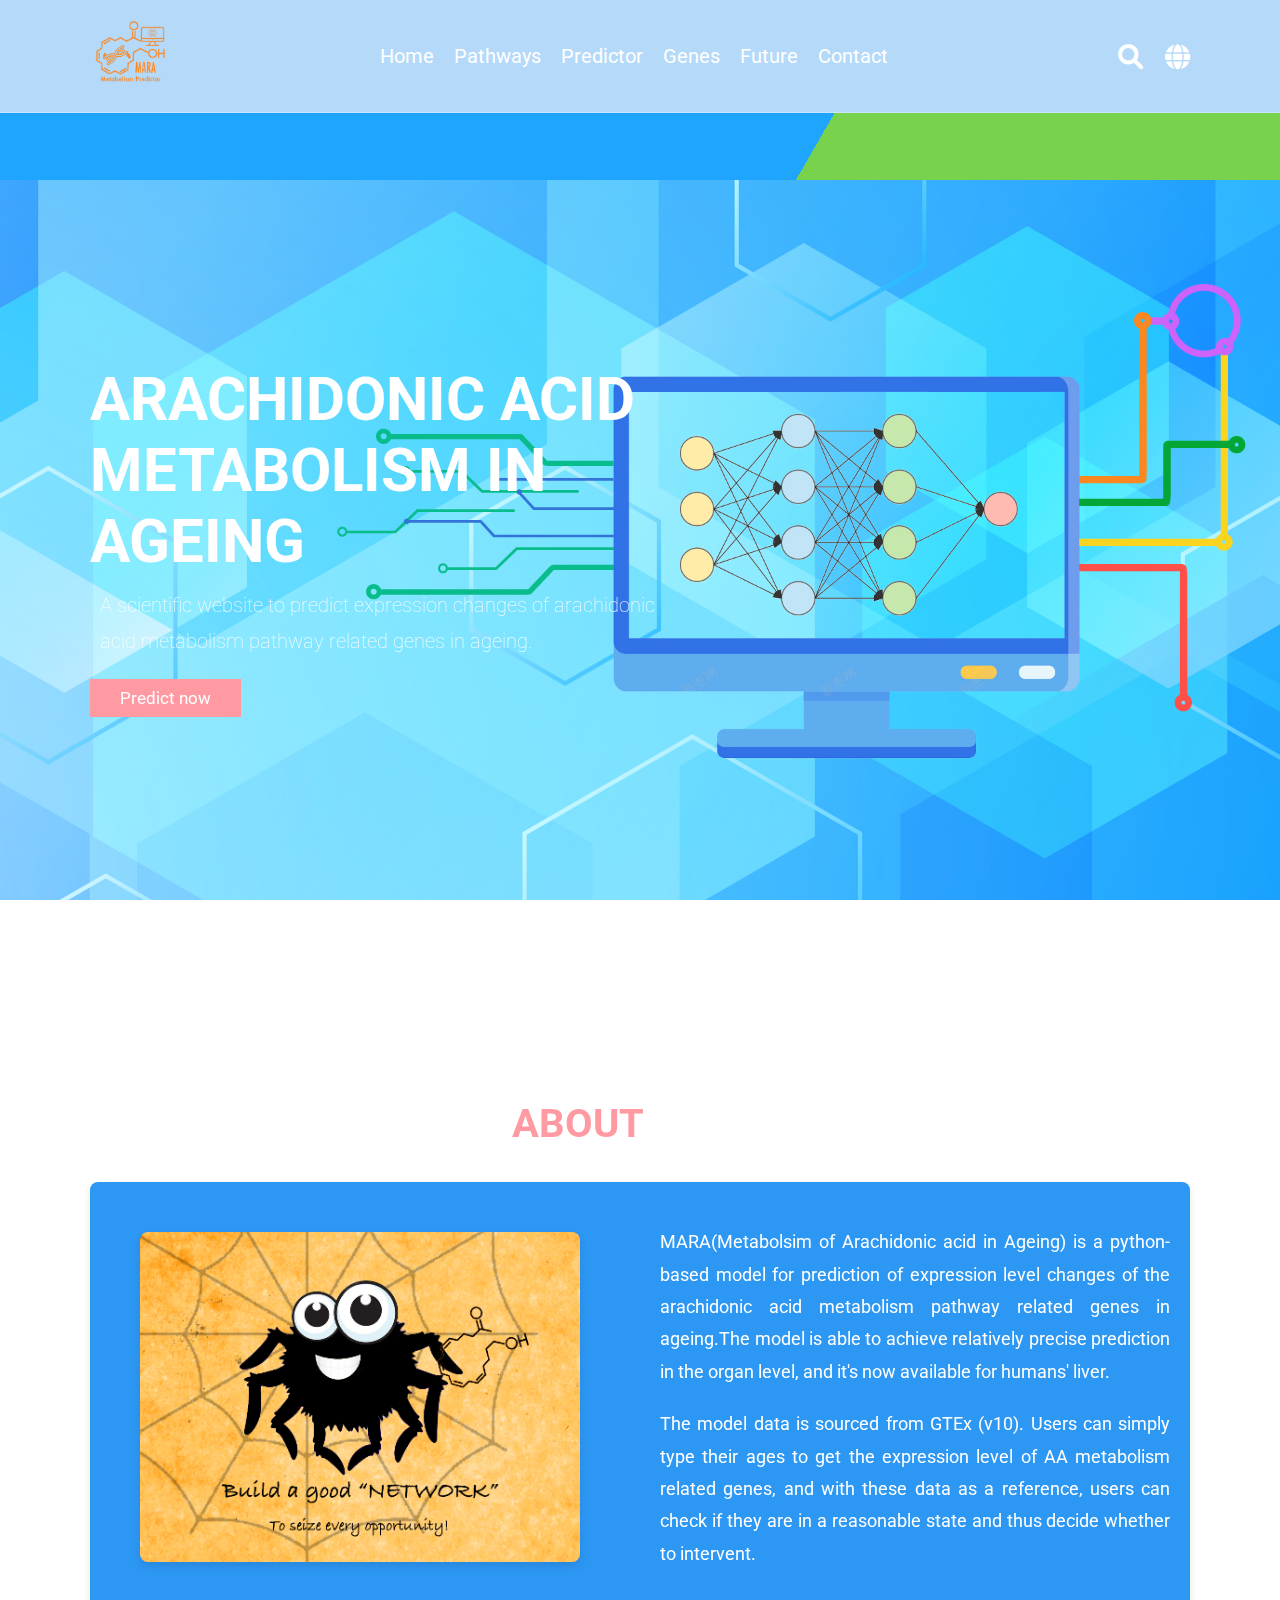
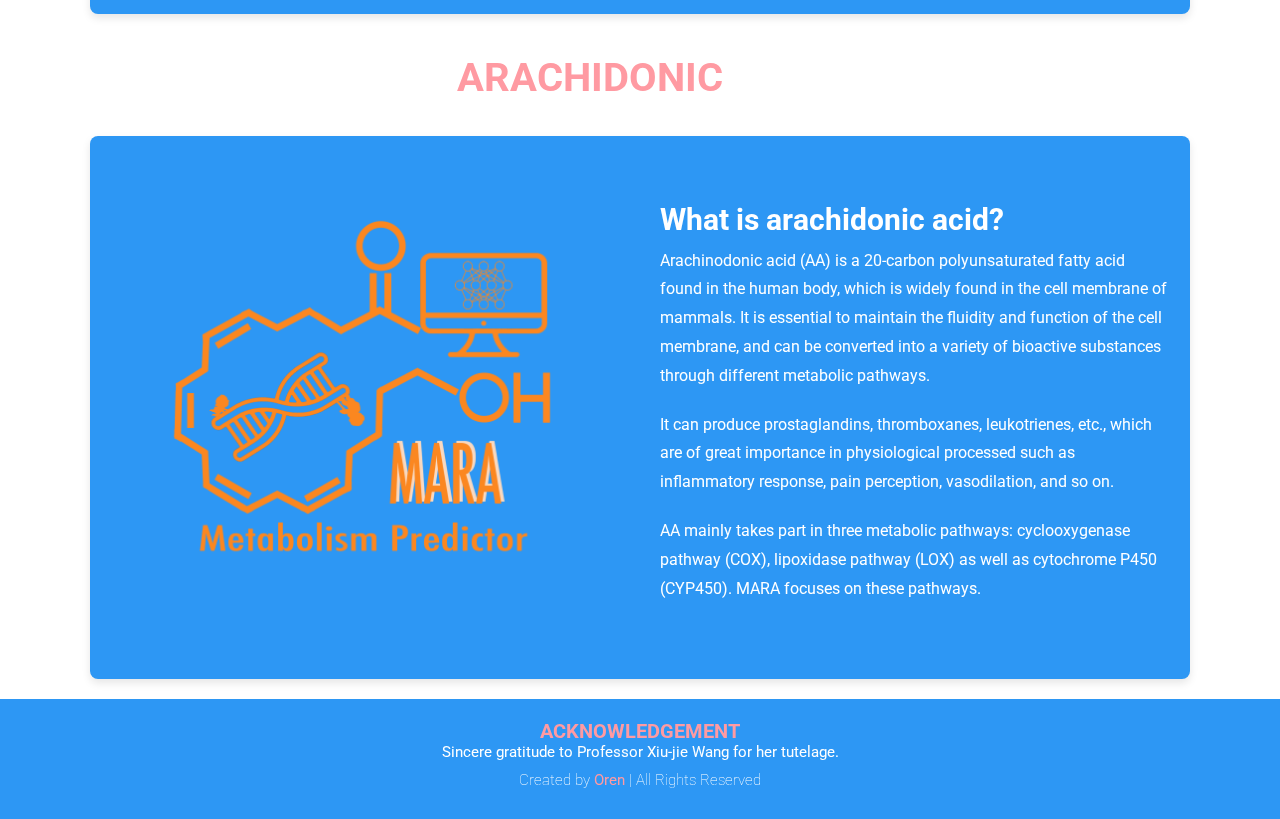
<file: index.html>
<!DOCTYPE html>
<html lang="en">
<head>
    <meta charset="UTF-8">
    <meta name="viewport" content="width=device-width, initial-scale=1.0">
    <title>Welcome to MARA</title>

    <!-- awesome font link-->
    <link rel="stylesheet" href="https://cdnjs.cloudflare.com/ajax/libs/font-awesome/6.0.0/css/all.min.css">
    <!-- css file link -->
    <link rel="stylesheet" href="mara/style.css">

</head>
<body>

<!-- header section starts-->
<header class="header">

    <a href="#" class="logo">
        <img src="images/logo.png" alt="">
    </a>

    <nav class="navbar">
        <ul>
            <li><a href="#home">Home</a></li>
            <li><a href="pathways.html">Pathways</a></li>
            <li><a href="predictor.html">Predictor</a></li>
            <li><a href="genes.html">Genes</a></li>
            <li><a href="future.html">Future</a></li>
            <li><a href="contact.html">Contact</a></li>
        </ul>   
    </nav>

    <div class="icons">
        <div class="fas fa-search" id="search-btn"></div>
        <div class="fas fa-globe" id="globe-btn"></div>
        <div class="fas fa-bars" id="menu-btn"></div>
    </div>

    <div class="search-form">
        <input type="search" id="search-btn" placeholder="Type a gene symbol...">
        <label for="search-box" class="fas fa-search"></label>
    </div>
</header>

<!-- header section ends-->

<!-- home section starts -->

<section class="home" id="home">

    <div class="content">
        <h3>Arachidonic Acid Metabolism in Ageing</h3>
        <p>A scientific website to predict expression changes of arachidonic acid metabolism pathway 
            related genes in ageing.</p>
        <a href="#" class="btn">Predict now</a>
    </div>
</section>

<!-- home section ends -->
<div class="bg"></div>
<div class="bg bg2"></div>
<div class="bg bg3"></div>

<!-- about section starts -->

<section class="about" id="about">

    <h1 class="heading"> <span>about</span> mara</h1>

    <div class="row">

        <div class="image">
            <img src="images/about.png" alt="">
        </div>

        <div class="content">
            <p>MARA(Metabolsim of Arachidonic acid in Ageing) is a python-based model for 
                prediction of expression level changes of the arachidonic acid metabolism pathway 
                related genes in ageing.The model is able to achieve relatively precise prediction
                in the organ level, and it's now available for humans' liver. 
            </p>
            <p>The model data is sourced from GTEx (v10). Users can simply type their ages to get 
                the expression level of AA metabolism related genes, and with these data as a reference,
                users can check if they are in a reasonable state and thus decide whether to intervent.</p>
        </div>
    </div>
</section>

<section class="aa" id="aa">

    <h1 class="heading"> <span>arachidonic</span> acid</h1>

    <div class="row">

        <div class="image">
            <img src="images/logo.png" alt="">
        </div>

        <div class="content">
            <h3>What is arachidonic acid?</h3>
            <p>Arachinodonic acid (AA) is a 20-carbon polyunsaturated fatty acid found in the human body, 
                which is widely found in the cell membrane of mammals. It is essential to maintain the 
                fluidity and function of the cell membrane, and can be converted into a variety of bioactive 
                substances through different metabolic pathways.
            </p>
            <p>It can produce prostaglandins, thromboxanes, leukotrienes, etc., which are of great importance 
                in physiological processed such as inflammatory response, pain perception, vasodilation, and so on. 
            </p>
            <p>AA mainly takes part in three metabolic pathways: cyclooxygenase pathway (COX), lipoxidase 
                pathway (LOX) as well as cytochrome P450 (CYP450). MARA focuses on these pathways.
            </p>
        </div>
    </div>
</section>

<!-- about section ends -->
 
<!-- footer section starts -->

<section class="footer">
    
    <div class="ack">
        <h3>acknowledgement</h3>
        <p>Sincere gratitude to Professor Xiu-jie Wang for her tutelage.</p>
    </div>

    <div class="credit">Created by <span>Oren</span> | All Rights Reserved</div>
</section>
<!-- footer section ends -->

<script src="mara/script.js"></script>
</body>
</html>
</file>
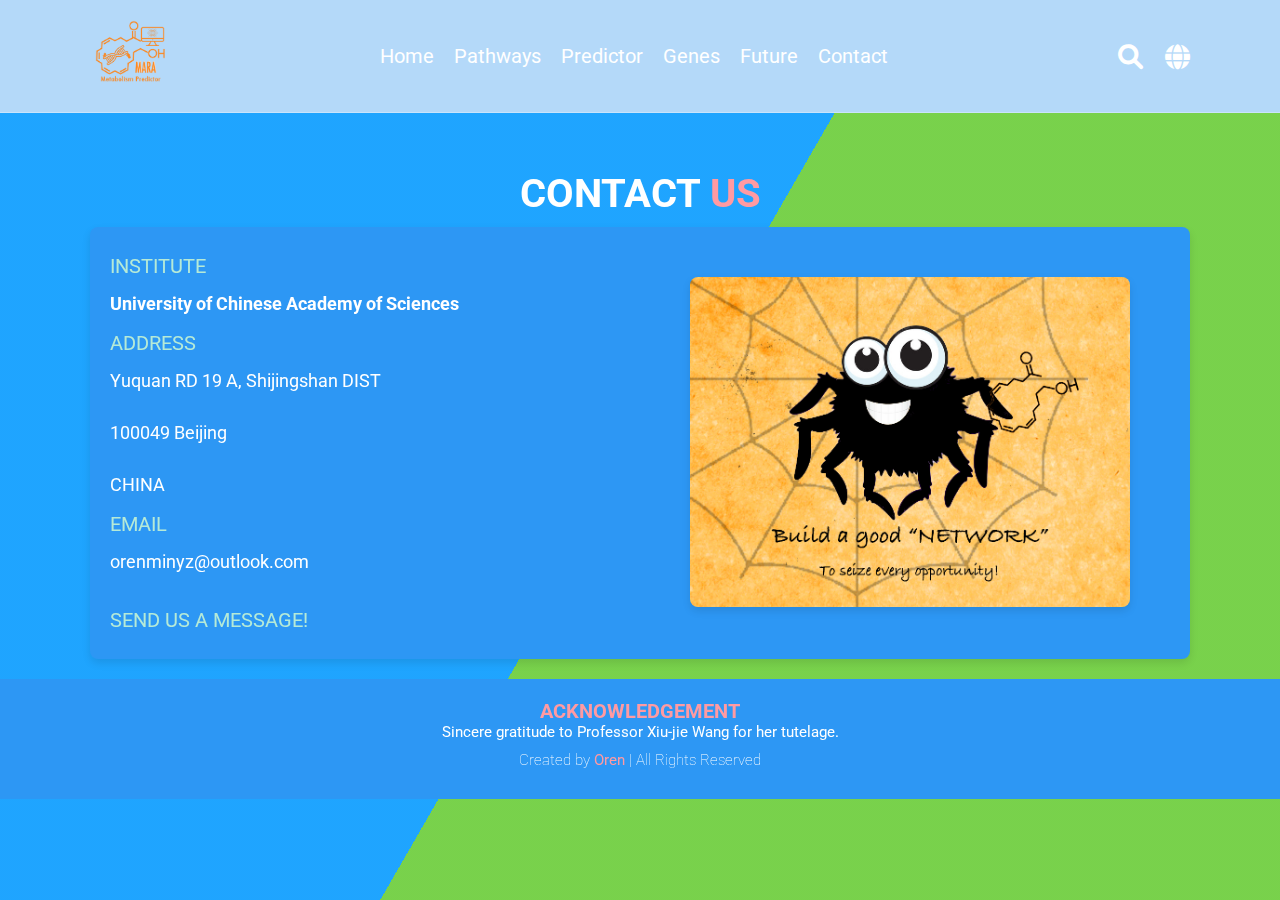
<file: contact.html>
<!DOCTYPE html>
<html lang="en">
<head>
    <meta charset="UTF-8">
    <meta name="viewport" content="width=device-width, initial-scale=1.0">
    <title>Contact us</title>

    <!-- awesome font link-->
    <link rel="stylesheet" href="https://cdnjs.cloudflare.com/ajax/libs/font-awesome/6.0.0/css/all.min.css">
    <!-- css file link -->
    <link rel="stylesheet" href="contact/contact.css">

</head>
<body>

<!-- header section starts-->
<header class="header">

    <a href="#" class="logo">
        <img src="images/logo.png" alt="">
    </a>

    <nav class="navbar">
        <ul>
            <li><a href="home.html">Home</a></li>
            <li><a href="pathways.html">Pathways</a></li>
            <li><a href="predictor.html">Predictor</a></li>
            <li><a href="genes.html">Genes</a></li>
            <li><a href="future.html">Future</a></li>
            <li><a href="contact.html">Contact</a></li>
        </ul>   
    </nav>

    <div class="icons">
        <div class="fas fa-search" id="search-btn"></div>
        <div class="fas fa-globe" id="globe-btn"></div>
        <div class="fas fa-bars" id="menu-btn"></div>
    </div>

    <div class="search-form">
        <input type="search" id="search-btn" placeholder="Type a gene symbol...">
        <label for="search-box" class="fas fa-search"></label>
    </div>
</header>

<!-- header section ends-->

<div class="bg"></div>
<div class="bg bg2"></div>
<div class="bg bg3"></div>

<!-- contact section starts -->

<section class="contact" id="contact">

    <h1 class="heading">contact  <span>us</span></h1>

    <div class="row">

        <div class="content">
            <span>institute</span>
            <p><b>University of Chinese Academy of Sciences</b></p>
            <span>address</span>
            <p>Yuquan RD 19 A, Shijingshan DIST</p>
            <p>100049 Beijing</p>
            <p>CHINA</p>
            <span>email</span>
            <p>orenminyz@outlook.com</p>
            <p></p>
            <span>Send us a message!</span>
        </div>

        <div class="image">
            <img src="images/about.png" alt="">
        </div>
    </div>

    
</section>
<!-- contact section ends -->
 
<!-- footer section starts -->

<section class="footer">
    
    <div class="ack">
        <h3>acknowledgement</h3>
        <p>Sincere gratitude to Professor Xiu-jie Wang for her tutelage.</p>
    </div>

    <div class="credit">Created by <span>Oren</span> | All Rights Reserved</div>
</section>
<!-- footer section ends -->

</body>
</html>
</file>
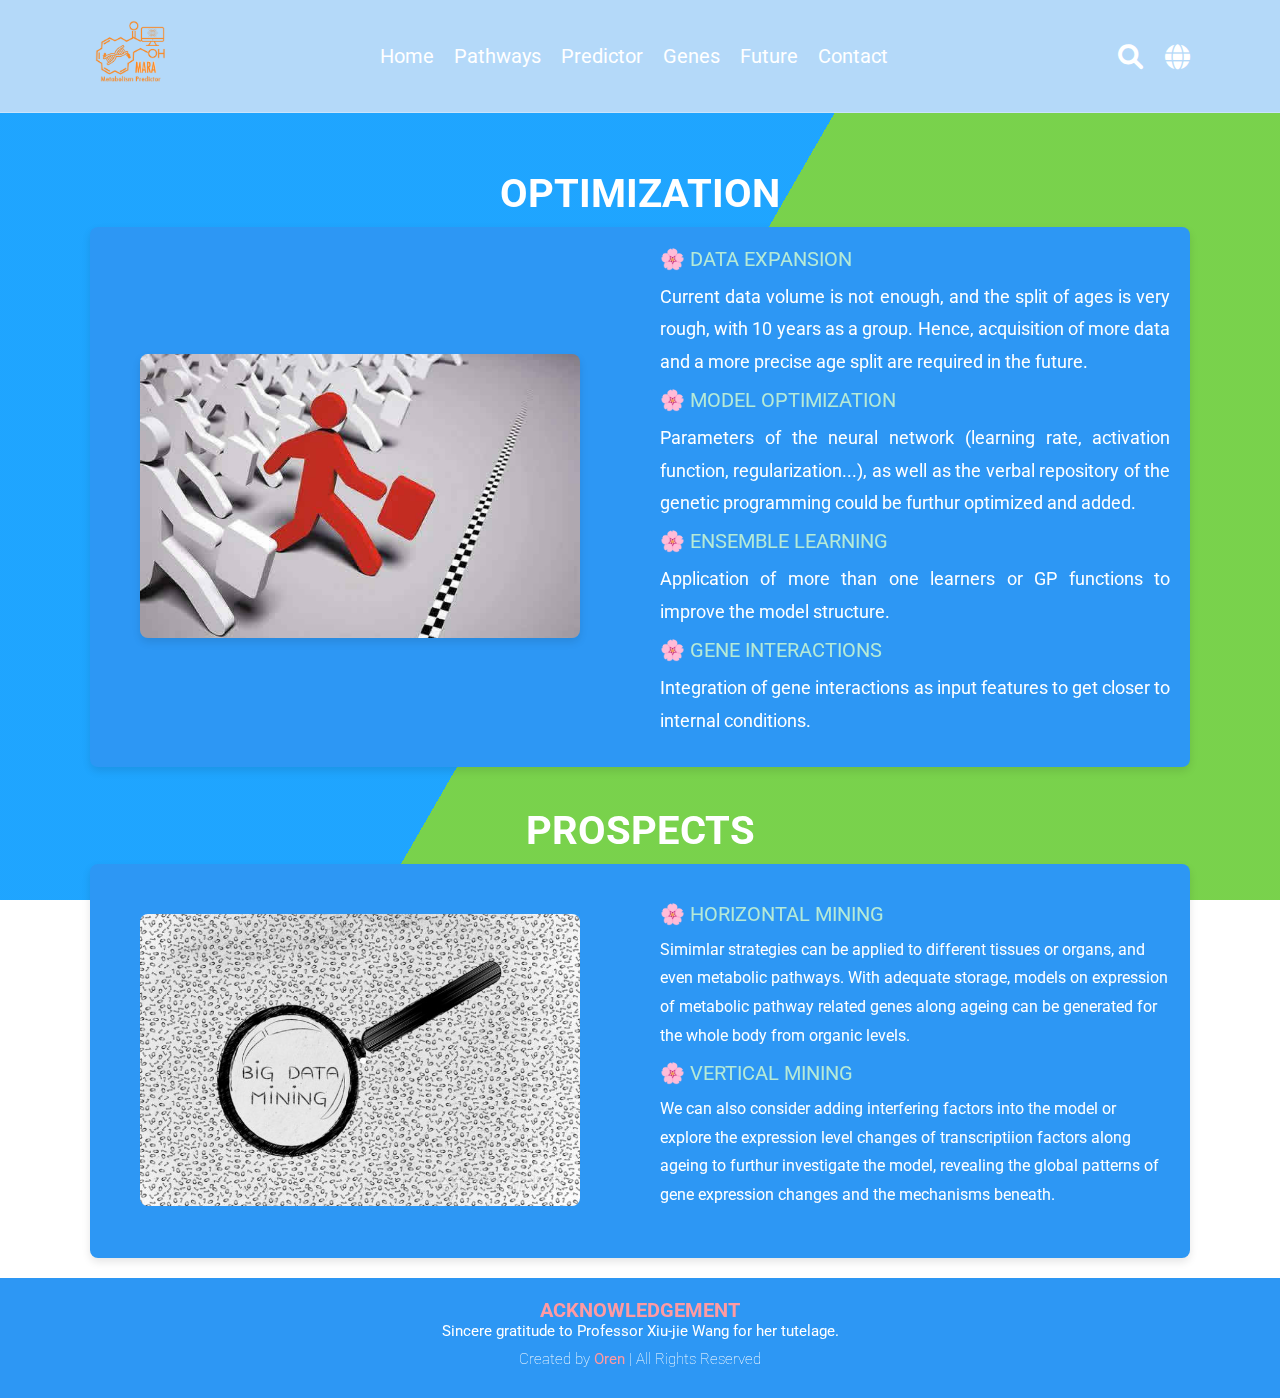
<file: future.html>
<!DOCTYPE html>
<html lang="en">
<head>
    <meta charset="UTF-8">
    <meta name="viewport" content="width=device-width, initial-scale=1.0">
    <title>MARA Future</title>

    <!-- awesome font link-->
    <link rel="stylesheet" href="https://cdnjs.cloudflare.com/ajax/libs/font-awesome/6.0.0/css/all.min.css">
    <!-- css file link -->
    <link rel="stylesheet" href="future/future.css">

</head>
<body>

<!-- header section starts-->
<header class="header">

    <a href="#" class="logo">
        <img src="images/logo.png" alt="">
    </a>

    <nav class="navbar">
        <ul>
            <li><a href="home.html">Home</a></li>
            <li><a href="pathways.html">Pathways</a></li>
            <li><a href="predictor.html">Predictor</a></li>
            <li><a href="genes.html">Genes</a></li>
            <li><a href="future.html">Future</a></li>
            <li><a href="contact.html">Contact</a></li>
        </ul>   
    </nav>

    <div class="icons">
        <div class="fas fa-search" id="search-btn"></div>
        <div class="fas fa-globe" id="globe-btn"></div>
        <div class="fas fa-bars" id="menu-btn"></div>
    </div>

    <div class="search-form">
        <input type="search" id="search-btn" placeholder="Type a gene symbol...">
        <label for="search-box" class="fas fa-search"></label>
    </div>
</header>

<!-- header section ends-->

<div class="bg"></div>
<div class="bg bg2"></div>
<div class="bg bg3"></div>

<!-- opt section starts -->

<section class="opt" id="opt">

    <h1 class="heading">optimization</h1>

    <div class="row">

        <div class="image">
            <img src="images/opt.jpeg" alt="">
        </div>

        <div class="content">
            <span>🌸 DATA EXPANSION</span> 
            <p>Current data volume is not enough, and the split of ages is very rough, with 10 years as a group. 
            Hence, acquisition of more data and a more precise age split are required in the future.</p>
            <span>🌸 MODEL OPTIMIZATION</span> 
            <p>Parameters of the neural network (learning rate, activation function, regularization...), as well
            as the verbal repository of the genetic programming could be furthur optimized and added.</p>   
            <span>🌸 ENSEMBLE LEARNING</span> 
            <p>Application of more than one learners or GP functions to improve the model structure.</p>
            <span>🌸 GENE INTERACTIONS</span> 
            <p>Integration of gene interactions as input features to get closer to internal conditions.</p>
        </div>
    </div>
</section>

<section class="pro" id="pro">

    <h1 class="heading">prospects</h1>

    <div class="row">

        <div class="image">
            <img src="images/pro.jpeg" alt="">
        </div>

        <div class="content">
            <span>🌸 horizontal mining</span> 
            <p>Simimlar strategies can be applied to different tissues or organs, and even metabolic pathways. With adequate 
            storage, models on expression of metabolic pathway related genes along ageing can be generated for the whole body 
            from organic levels.</p>
            <span>🌸 vertical mining</span> 
            <p>We can also consider adding interfering factors into the model or explore the expression level changes of 
            transcriptiion factors along ageing to furthur investigate the model, revealing the global patterns of gene expression
            changes and the mechanisms beneath.</p>   
        </div>
    </div>
</section>

<!-- about section ends -->
 
<!-- footer section starts -->

<section class="footer">
    
    <div class="ack">
        <h3>acknowledgement</h3>
        <p>Sincere gratitude to Professor Xiu-jie Wang for her tutelage.</p>
    </div>

    <div class="credit">Created by <span>Oren</span> | All Rights Reserved</div>
</section>
<!-- footer section ends -->

</body>
</html>
</file>
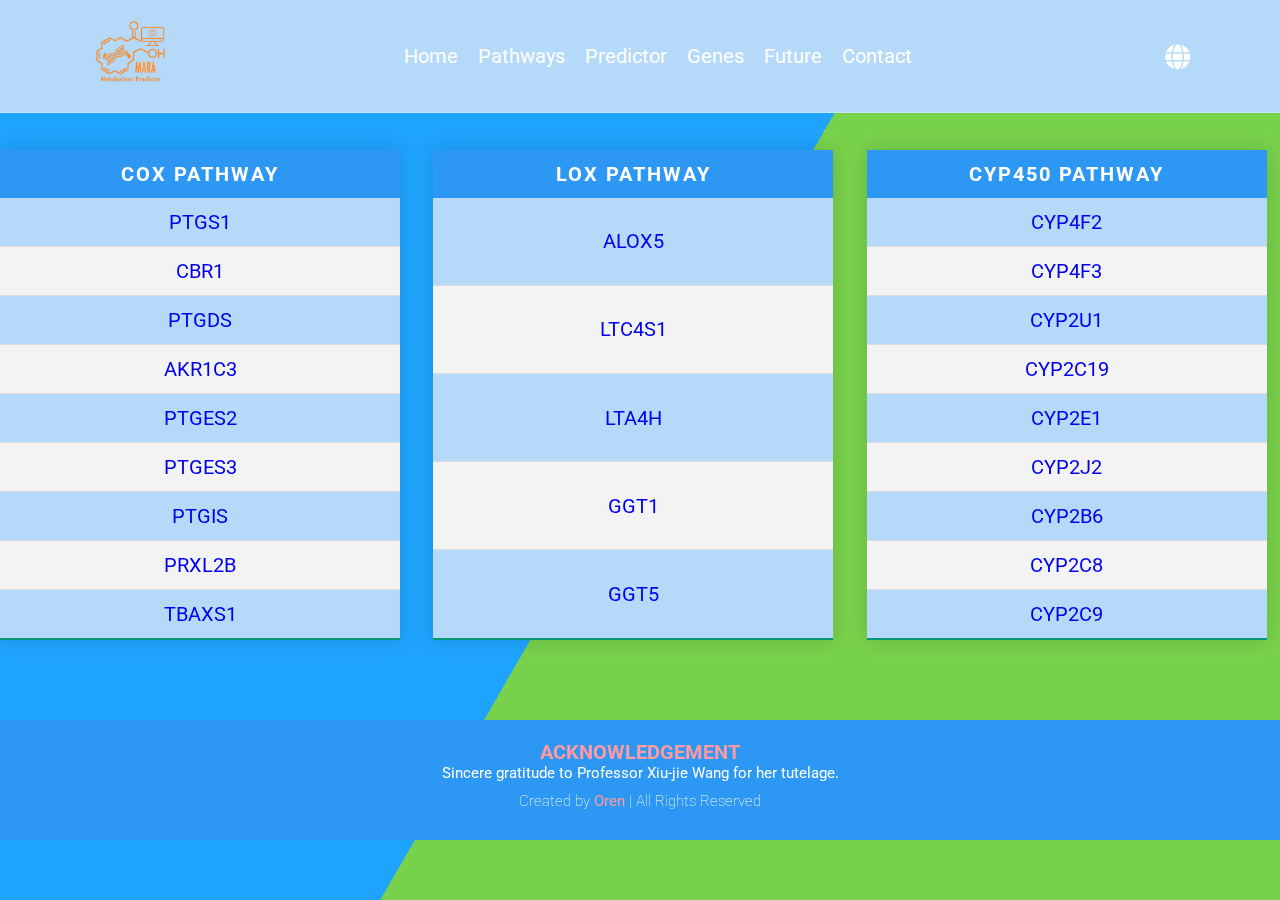
<file: genes.html>
<!DOCTYPE html>
<html lang="en">
<head>
    <meta charset="UTF-8">
    <meta name="viewport" content="width=device-width, initial-scale=1.0">
    <title>Genes</title>

    <!-- awesome font link-->
    <link rel="stylesheet" href="https://cdnjs.cloudflare.com/ajax/libs/font-awesome/6.0.0/css/all.min.css">
    <!-- css file link -->
    <link rel="stylesheet" href="genes/genes.css">

</head>
<body>

<!-- header section starts-->
<header class="header">

    <a href="#" class="logo">
        <img src="images/logo.png" alt="">
    </a>

    <nav class="navbar">
        <ul>
            <li><a href="mara.html">Home</a></li>
            <li><a href="pathways.html">Pathways</a></li>
            <li><a href="predictor.html">Predictor</a></li>
            <li><a href="genes.html">Genes</a></li>
            <li><a href="future.html">Future</a></li>
            <li><a href="contact.html">Contact</a></li>
        </ul>   
    </nav>

    <div class="icons">
        <div class="fas fa-globe" id="globe-btn"></div>
        <div class="fas fa-bars" id="menu-btn"></div>
    </div>

</header>

<!-- header section ends-->

<div class="bg"></div>
<div class="bg bg2"></div>
<div class="bg bg3"></div>


<!-- table section starts-->

<!-- COX -->
<div class="grid-container">
<table class="tb">
<thead>
    <tr>
        <th>COX PATHWAY</th>
    </tr>
</thead>
<tbody>
    
    <tr>
        <td><a href="gene_info/ptgs1/ptgs1.html" class="gene-link">PTGS1</a></td>
    </tr>
    <tr>
        <td><a href="gene_info/cbr1/cbr1.html" class="gene-link">CBR1</a></td>
    </tr>
    <tr>
        <td><a href="gene_info/ptgds/ptgds.html" class="gene-link">PTGDS</a></td>
    </tr>
    <tr>
        <td><a href="gene_info/akr1c3/akr1c3.html" class="gene-link">AKR1C3</a></td>
    </tr>
    <tr>
        <td><a href="gene_info/ptges2/ptges2.html" class="gene-link">PTGES2</a></td>
    </tr>
    <tr>
        <td><a href="gene_info/ptges3/ptges3.html" class="gene-link">PTGES3</a></td>
    </tr>
    <tr>
        <td><a href="gene_info/ptgis/ptgis.html" class="gene-link">PTGIS</a></td>
    </tr>
    <tr>
        <td><a href="gene_info/prxl2b/prxl2b.html" class="gene-link">PRXL2B</a></td>
    </tr>
    <tr>
        <td><a href="gene_info/tbxas1/tbxas1.html" class="gene-link">TBAXS1</a></td>
    </tr>
</tbody>
</table>

<!-- LOX -->
<table class = "tb">

<thead>
    <tr>
        <th>LOX PATHWAY</th>
    </tr>
</thead>
<tbody>
    
    <tr>
        <td><a href="gene_info/alox5/alox5.html" class="gene-link">ALOX5</a></td>
    </tr>
    <tr>
        <td><a href="gene_info/ltc4S/ltc4s.html" class="gene-link">LTC4S1</a></td>
    </tr>
    <tr>
        <td><a href="gene_info/lta4h/lta4h.html" class="gene-link">LTA4H</a></td>
    </tr>
    <tr>
        <td><a href="gene_info/ggt1/ggt1.html" class="gene-link">GGT1</a></td>
    </tr>
    <tr>
        <td><a href="gene_info/ggt5/ggt5.html" class="gene-link">GGT5</a></td>
    </tr>

</tbody>    
</table>

<!-- CYP -->
<table class="tb">
<thead>
    <tr>
        <th>CYP450 PATHWAY</th>
    </tr>
</thead>
<tbody>
    
    <tr>
        <td><a href="gene_info/cyp4f2/cyp4f2.html" class="gene-link">CYP4F2</a></td>
    </tr>
    <tr>
        <td><a href="gene_info/cyp4f3/cyp4f3.html" class="gene-link">CYP4F3</a></td>
    </tr>
    <tr>
        <td><a href="gene_info/cyp2u1/cyp2u1.html" class="gene-link">CYP2U1</a></td>
    </tr>
    <tr>
        <td><a href="gene_info/cyp2c19/cyp2c19.html" class="gene-link">CYP2C19</a></td>
    </tr>
    <tr>
        <td><a href="gene_info/cyp2e1/cyp2e1.html" class="gene-link">CYP2E1</a></td>
    </tr>
    <tr>
        <td><a href="gene_info/cyp2j2/cyp2j2.html" class="gene-link">CYP2J2</a></td>
    </tr>
    <tr>
        <td><a href="gene_info/cyp2b6/cyp2b6.html" class="gene-link">CYP2B6</a></td>
    </tr>
    <tr>
        <td><a href="gene_info/cyp2c8/cyp2c8.html" class="gene-link">CYP2C8</a></td>
    </tr>
    <tr>
        <td><a href="gene_info/cyp2c9/cyp2c9.html" class="gene-link">CYP2C9</a></td>
    </tr>
    
</tbody>
</table>
</div>
<!-- table section ends-->

<!-- footer section starts -->

<section class="footer">
    
    <div class="ack">
        <h3>acknowledgement</h3>
        <p>Sincere gratitude to Professor Xiu-jie Wang for her tutelage.</p>
    </div>

    <div class="credit">Created by <span>Oren</span> | All Rights Reserved</div>
</section>
<!-- footer section ends -->

</body>
</html>
</file>
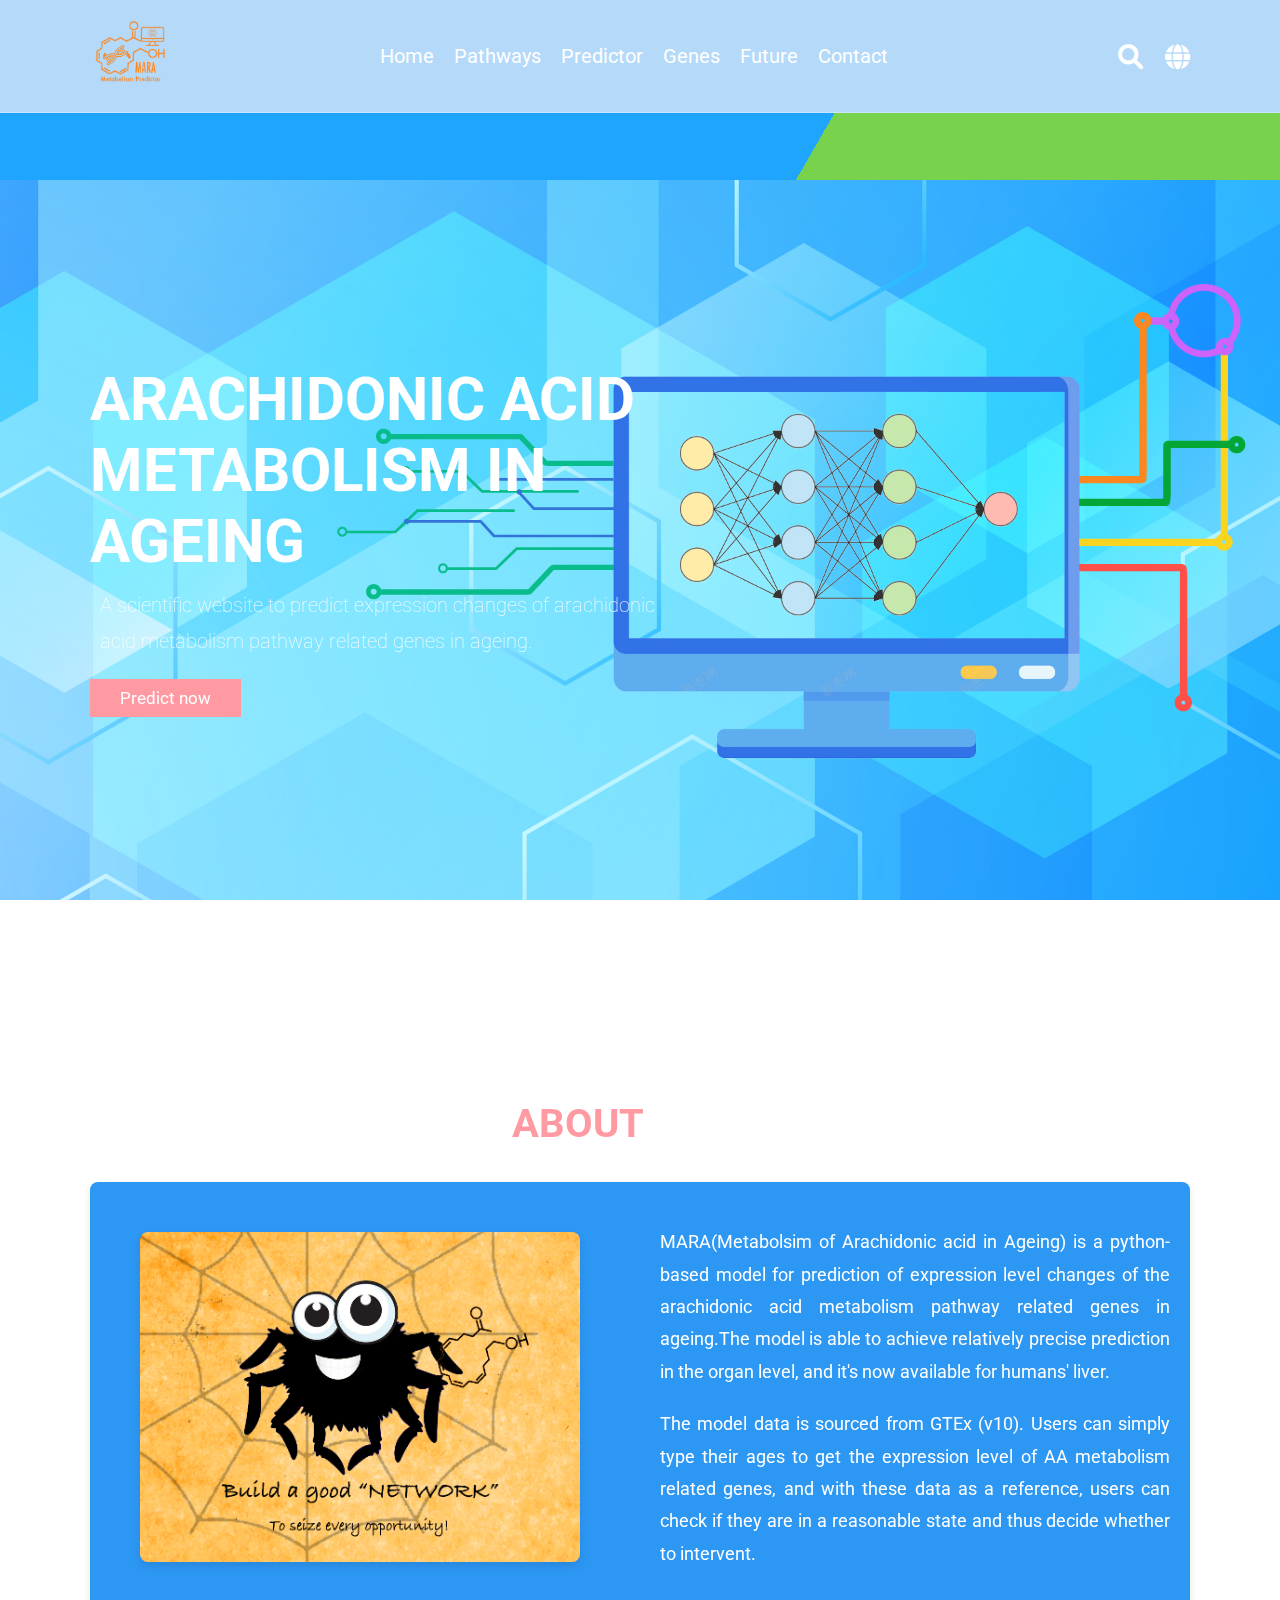
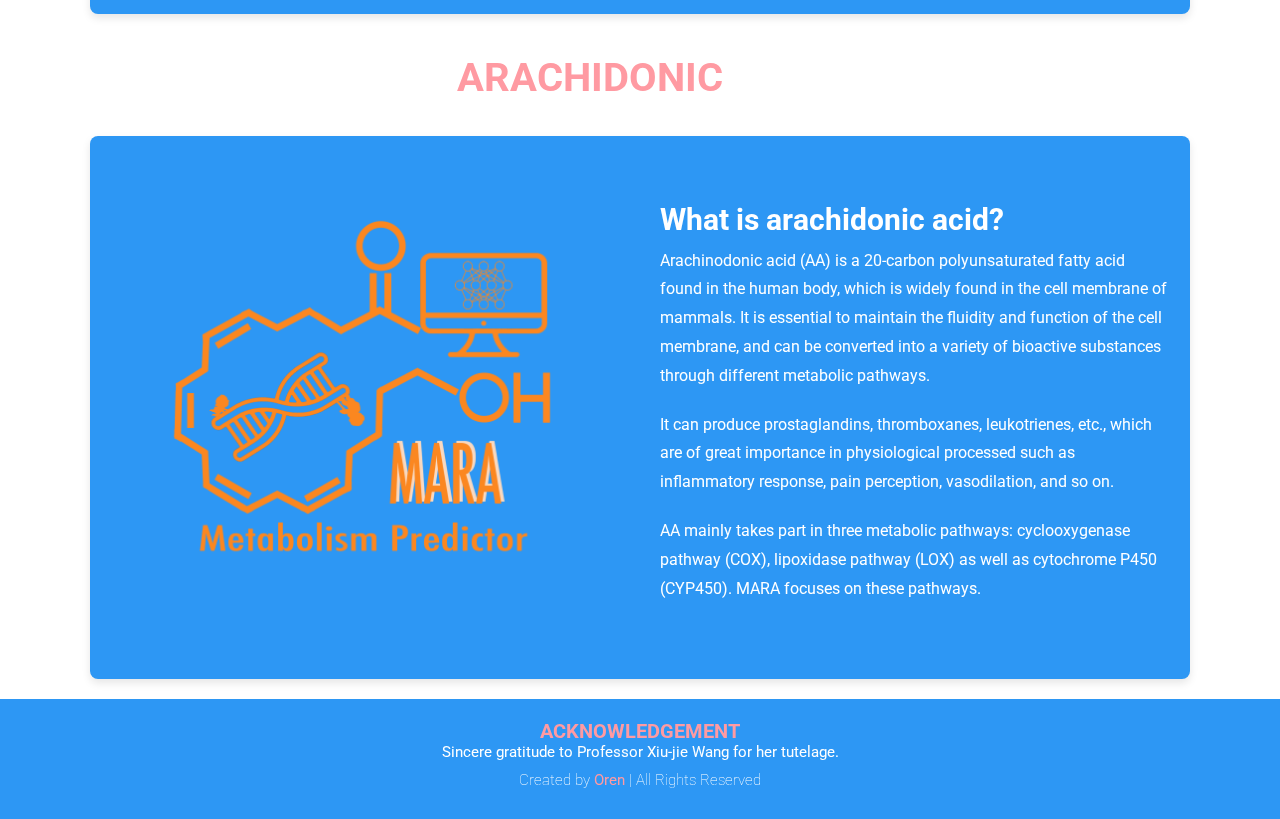
<file: mara.html>
<!DOCTYPE html>
<html lang="en">
<head>
    <meta charset="UTF-8">
    <meta name="viewport" content="width=device-width, initial-scale=1.0">
    <title>Welcome to MARA</title>

    <!-- awesome font link-->
    <link rel="stylesheet" href="https://cdnjs.cloudflare.com/ajax/libs/font-awesome/6.0.0/css/all.min.css">
    <!-- css file link -->
    <link rel="stylesheet" href="mara/style.css">

</head>
<body>

<!-- header section starts-->
<header class="header">

    <a href="#" class="logo">
        <img src="images/logo.png" alt="">
    </a>

    <nav class="navbar">
        <ul>
            <li><a href="#home">Home</a></li>
            <li><a href="pathways.html">Pathways</a></li>
            <li><a href="predictor.html">Predictor</a></li>
            <li><a href="genes.html">Genes</a></li>
            <li><a href="future.html">Future</a></li>
            <li><a href="contact.html">Contact</a></li>
        </ul>   
    </nav>

    <div class="icons">
        <div class="fas fa-search" id="search-btn"></div>
        <div class="fas fa-globe" id="globe-btn"></div>
        <div class="fas fa-bars" id="menu-btn"></div>
    </div>

    <div class="search-form">
        <input type="search" id="search-btn" placeholder="Type a gene symbol...">
        <label for="search-box" class="fas fa-search"></label>
    </div>
</header>

<!-- header section ends-->

<!-- home section starts -->

<section class="home" id="home">

    <div class="content">
        <h3>Arachidonic Acid Metabolism in Ageing</h3>
        <p>A scientific website to predict expression changes of arachidonic acid metabolism pathway 
            related genes in ageing.</p>
        <a href="#" class="btn">Predict now</a>
    </div>
</section>

<!-- home section ends -->
<div class="bg"></div>
<div class="bg bg2"></div>
<div class="bg bg3"></div>

<!-- about section starts -->

<section class="about" id="about">

    <h1 class="heading"> <span>about</span> mara</h1>

    <div class="row">

        <div class="image">
            <img src="images/about.png" alt="">
        </div>

        <div class="content">
            <p>MARA(Metabolsim of Arachidonic acid in Ageing) is a python-based model for 
                prediction of expression level changes of the arachidonic acid metabolism pathway 
                related genes in ageing.The model is able to achieve relatively precise prediction
                in the organ level, and it's now available for humans' liver. 
            </p>
            <p>The model data is sourced from GTEx (v10). Users can simply type their ages to get 
                the expression level of AA metabolism related genes, and with these data as a reference,
                users can check if they are in a reasonable state and thus decide whether to intervent.</p>
        </div>
    </div>
</section>

<section class="aa" id="aa">

    <h1 class="heading"> <span>arachidonic</span> acid</h1>

    <div class="row">

        <div class="image">
            <img src="images/logo.png" alt="">
        </div>

        <div class="content">
            <h3>What is arachidonic acid?</h3>
            <p>Arachinodonic acid (AA) is a 20-carbon polyunsaturated fatty acid found in the human body, 
                which is widely found in the cell membrane of mammals. It is essential to maintain the 
                fluidity and function of the cell membrane, and can be converted into a variety of bioactive 
                substances through different metabolic pathways.
            </p>
            <p>It can produce prostaglandins, thromboxanes, leukotrienes, etc., which are of great importance 
                in physiological processed such as inflammatory response, pain perception, vasodilation, and so on. 
            </p>
            <p>AA mainly takes part in three metabolic pathways: cyclooxygenase pathway (COX), lipoxidase 
                pathway (LOX) as well as cytochrome P450 (CYP450). MARA focuses on these pathways.
            </p>
        </div>
    </div>
</section>

<!-- about section ends -->
 
<!-- footer section starts -->

<section class="footer">
    
    <div class="ack">
        <h3>acknowledgement</h3>
        <p>Sincere gratitude to Professor Xiu-jie Wang for her tutelage.</p>
    </div>

    <div class="credit">Created by <span>Oren</span> | All Rights Reserved</div>
</section>
<!-- footer section ends -->

<script src="mara/script.js"></script>
</body>
</html>
</file>
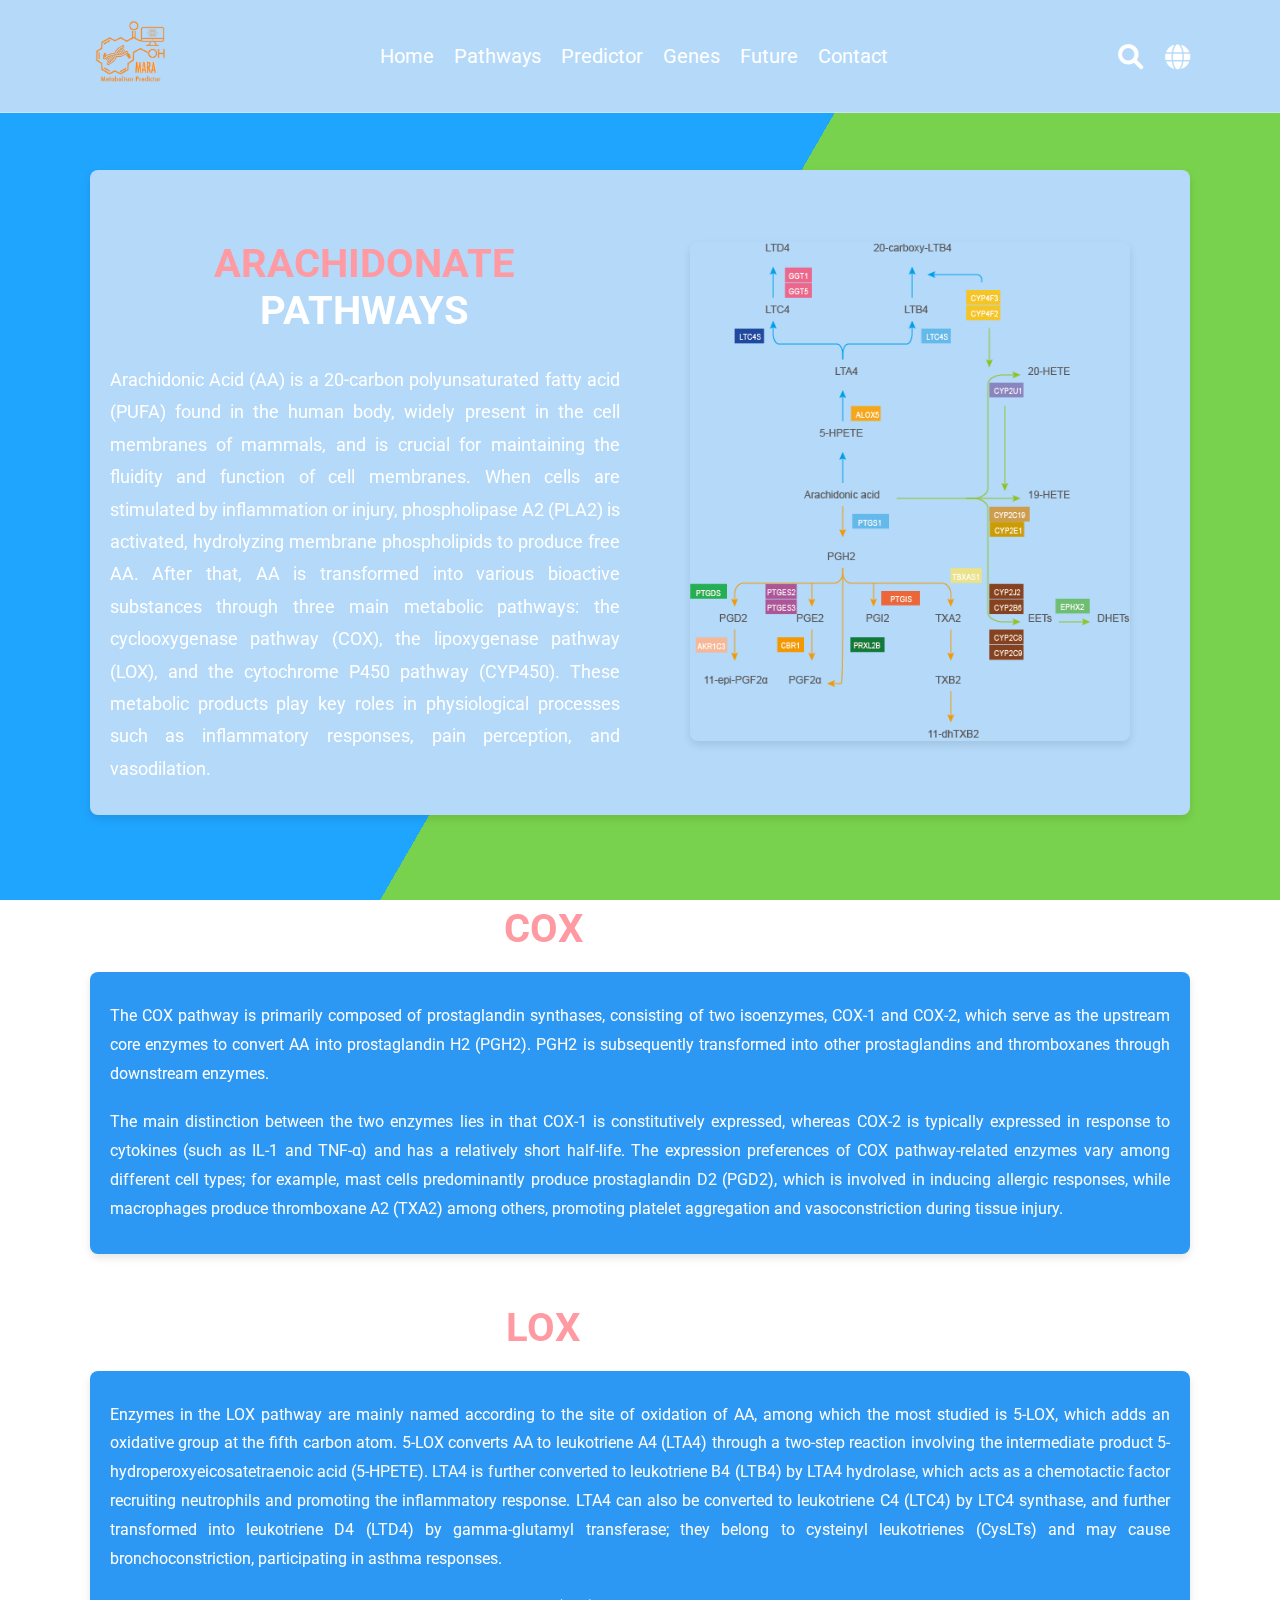
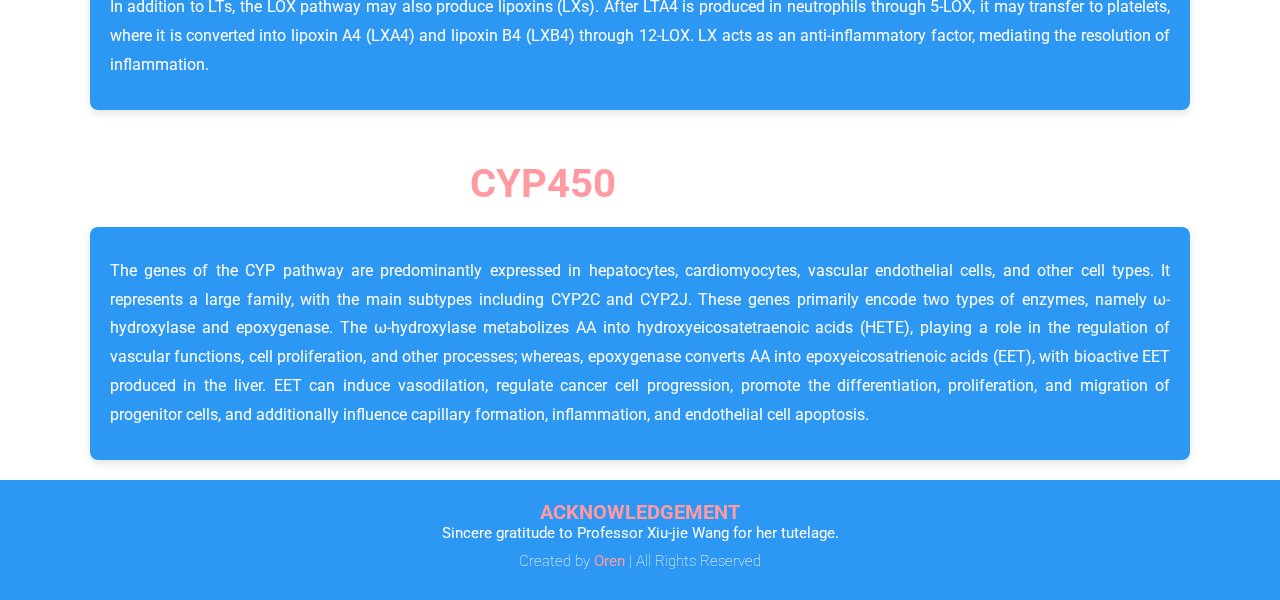
<file: pathways.html>
<!DOCTYPE html>
<html lang="en">
<head>
    <meta charset="UTF-8">
    <meta name="viewport" content="width=device-width, initial-scale=1.0">
    <title>MARA Predictor</title>

    <!-- awesome font link-->
    <link rel="stylesheet" href="https://cdnjs.cloudflare.com/ajax/libs/font-awesome/6.0.0/css/all.min.css">
    <!-- css file link -->
    <link rel="stylesheet" href="pathways/pathways.css">

    <!-- for splashscreen -->
    <style>
        #loading { outline: none; border: none; background: transparent }
    </style>
    <script type="module">
        const loading = document.getElementById('loading');
        addEventListener('py:ready', () => loading.close());
        loading.showModal();
    </script>


</head>
<body>

<!-- header section starts-->
<header class="header">

    <a href="#" class="logo">
        <img src="images/logo.png" alt="">
    </a>

    <nav class="navbar">
        <ul>
            <li><a href="mara.html">Home</a></li>
            <li><a href="pathways.html">Pathways</a></li>
            <li><a href="predictor.html">Predictor</a></li>
            <li><a href="genes.html">Genes</a></li>
            <li><a href="future.html">Future</a></li>
            <li><a href="contact.html">Contact</a></li>
        </ul>   
    </nav>

    <div class="icons">
        <div class="fas fa-search" id="search-btn"></div>
        <div class="fas fa-globe" id="globe-btn"></div>
        <div class="fas fa-bars" id="menu-btn"></div>
    </div>

    <div class="search-form">
        <input type="search" id="search-btn" placeholder="Type a gene symbol...">
        <label for="search-box" class="fas fa-search"></label>
    </div>
</header>

<!-- header section ends-->

<!-- body section starts -->
<div class="bg"></div>
<div class="bg bg2"></div>
<div class="bg bg3"></div>

<!-- about section starts -->


<section class="about" id="about">

    <div class="row">

        <div class="content">
            <h1 class="heading"> <span>arachidonate</span> pathways</h1>

            <p>Arachidonic Acid (AA) is a 20-carbon polyunsaturated fatty acid (PUFA) found in the human body, 
            widely present in the cell membranes of mammals, and is crucial for maintaining the fluidity and 
            function of cell membranes. When cells are stimulated by inflammation or injury, phospholipase A2 (PLA2)
             is activated, hydrolyzing membrane phospholipids to produce free AA. After that, AA is transformed 
             into various bioactive substances through three main metabolic pathways: the cyclooxygenase pathway (COX),
              the lipoxygenase pathway (LOX), and the cytochrome P450 pathway (CYP450). These metabolic products 
              play key roles in physiological processes such as inflammatory responses, pain perception, and vasodilation.
            </p>
            
        </div>

        <div class="image">
            <img src="images/pathways.png" alt="">
        </div>
    </div>

</section>

<section class="aa" id="aa">

    <h2 class="heading"> <span>COX</span> pathway</h2>

    <div class="row">

        <div class="content">
            <p>The COX pathway is primarily composed of prostaglandin synthases, consisting of two isoenzymes, 
            COX-1 and COX-2, which serve as the upstream core enzymes to convert AA into prostaglandin H2 (PGH2). 
            PGH2 is subsequently transformed into other prostaglandins and thromboxanes through downstream enzymes. 
            </p>
            <p>The main distinction between the two enzymes lies in that COX-1 is constitutively expressed, whereas COX-2 
            is typically expressed in response to cytokines (such as IL-1 and TNF-α) and has a relatively short half-life. 
            The expression preferences of COX pathway-related enzymes vary among different cell types; for example, mast 
            cells predominantly produce prostaglandin D2 (PGD2), which is involved in inducing allergic responses, 
            while macrophages produce thromboxane A2 (TXA2) among others, promoting platelet aggregation and 
            vasoconstriction during tissue injury.
            </p>
            
        </div>
    </div>

    <h2 class="heading"> <span>LOX</span> pathway</h1>

    <div class="row">

        <div class="content">
            <p>Enzymes in the LOX pathway are mainly named according to the site of oxidation of AA, among which 
            the most studied is 5-LOX, which adds an oxidative group at the fifth carbon atom. 5-LOX converts AA to 
            leukotriene A4 (LTA4) through a two-step reaction involving the intermediate product 5-hydroperoxyeicosatetraenoic acid (5-HPETE). 
            LTA4 is further converted to leukotriene B4 (LTB4) by LTA4 hydrolase, which acts as a chemotactic factor recruiting 
            neutrophils and promoting the inflammatory response. LTA4 can also be converted to leukotriene C4 (LTC4) by LTC4 synthase, 
            and further transformed into leukotriene D4 (LTD4) by gamma-glutamyl transferase; they belong to cysteinyl leukotrienes 
            (CysLTs) and may cause bronchoconstriction, participating in asthma responses.
            </p>
            <p>In addition to LTs, the LOX pathway may also produce lipoxins (LXs). After LTA4 is produced in neutrophils through 5-LOX, 
            it may transfer to platelets, where it is converted into lipoxin A4 (LXA4) and lipoxin B4 (LXB4) through 12-LOX. LX acts as 
            an anti-inflammatory factor, mediating the resolution of inflammation.
            </p>
        </div>
    </div>

    <h1 class="heading"> <span>CYP450</span> pathway</h1>

    <div class="row">

        <div class="content">
            <p>The genes of the CYP pathway are predominantly expressed in hepatocytes, cardiomyocytes, 
            vascular endothelial cells, and other cell types. It represents a large family, with the main 
            subtypes including CYP2C and CYP2J. These genes primarily encode two types of enzymes, namely 
            ω-hydroxylase and epoxygenase. The ω-hydroxylase metabolizes AA into hydroxyeicosatetraenoic acids (HETE), 
            playing a role in the regulation of vascular functions, cell proliferation, and other processes; 
            whereas, epoxygenase converts AA into epoxyeicosatrienoic acids (EET), with bioactive EET produced in the liver. 
            EET can induce vasodilation, regulate cancer cell progression, promote the differentiation, proliferation,
            and migration of progenitor cells, and additionally influence capillary formation, inflammation, and endothelial
            cell apoptosis.
            </p>
            
        </div>
    </div>
</section>

<!-- body section ends -->
 
<!-- footer section starts -->

<section class="footer">
    
    <div class="ack">
        <h3>acknowledgement</h3>
        <p>Sincere gratitude to Professor Xiu-jie Wang for her tutelage.</p>
    </div>

    <div class="credit">Created by <span>Oren</span> | All Rights Reserved</div>
</section>
<!-- footer section ends -->

<script src="mara/script.js"></script>

</body>
</html>
</file>
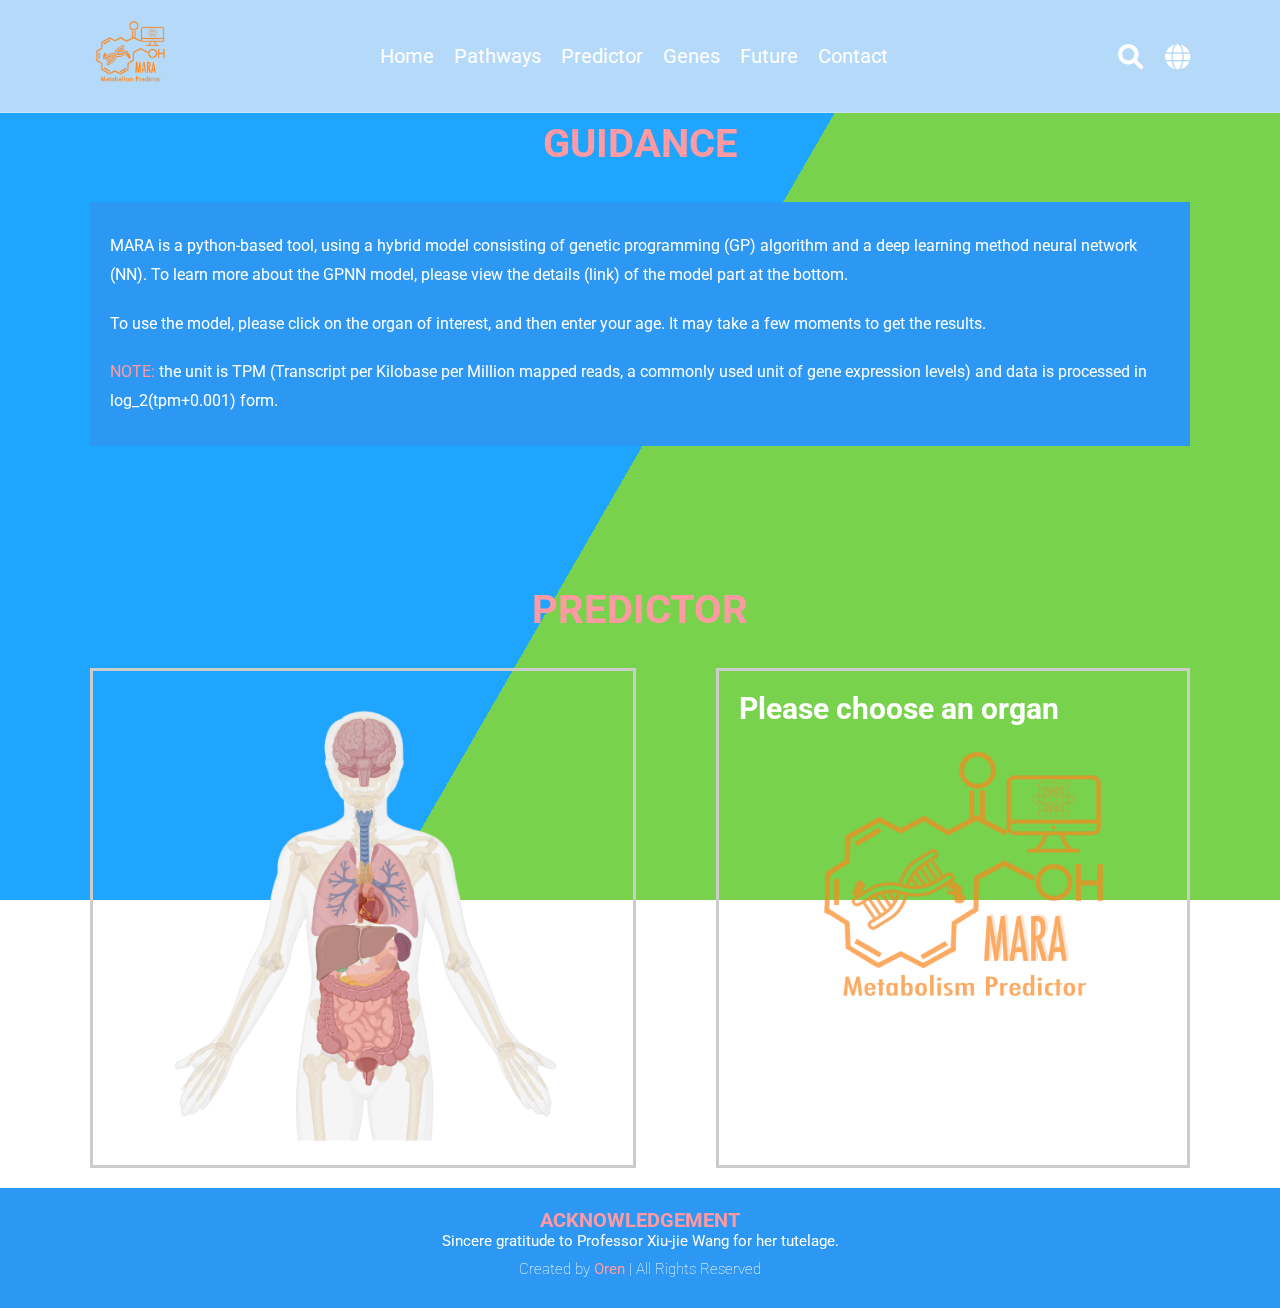
<file: predictor.html>
<!DOCTYPE html>
<html lang="en">
<head>

    <meta charset="UTF-8">
    <meta name="viewport" content="width=device-width, initial-scale=1.0">
    <title>MARA Predictor</title>

    <!-- PyScript CSS -->
    <link rel="stylesheet" href="https://pyscript.net/releases/2024.1.1/core.css">
    <!-- awesome font link-->
    <link rel="stylesheet" href="https://cdnjs.cloudflare.com/ajax/libs/font-awesome/6.0.0/css/all.min.css">
    <!-- css file link -->
    <link rel="stylesheet" href="predictor/predictor.css">
    <!-- PyScript resource -->
    <!-- This script tag bootstraps PyScript -->
    <script type="module" src="https://pyscript.net/releases/2024.1.1/core.js"></script>

    <!-- for splashscreen -->
    <style>
        #loading { outline: none; border: none; background: transparent }
    </style>
    <script type="module">
        const loading = document.getElementById('loading');
        addEventListener('py:ready', () => loading.close());
        loading.showModal();
    </script>

</head>
<body>

<!-- header section starts-->
<header class="header">

    <a href="#" class="logo">
        <img src="images/logo.png" alt="">
    </a>

    <nav class="navbar">
        <ul>
            <li><a href="mara.html">Home</a></li>
            <li><a href="pathways.html">Pathways</a></li>
            <li><a href="#predictor">Predictor</a></li>
            <li><a href="genes.html">Genes</a></li>
            <li><a href="future.html">Future</a></li>
            <li><a href="contact.html">Contact</a></li>
        </ul>   
    </nav>

    <div class="icons">
        <div class="fas fa-search" id="search-btn"></div>
        <div class="fas fa-globe" id="globe-btn"></div>
        <div class="fas fa-bars" id="menu-btn"></div>
    </div>

    <div class="search-form">
        <input type="search" id="search-btn" placeholder="Type a gene symbol...">
        <label for="search-box" class="fas fa-search"></label>
    </div>
</header>

<!-- header section ends-->
<div class="bg"></div>
<div class="bg bg2"></div>
<div class="bg bg3"></div>

<!-- intro section starts -->
<section class="guidance" id="guidance">

    <h1 class="heading">guidance</h1>
        
    <div class="intro">
        <p>MARA is a python-based tool, using a hybrid model consisting of genetic 
            programming (GP) algorithm and a deep learning method neural network (NN). 
            To learn more about the GPNN model, please view the details (link) of the
            model part at the bottom.
        </p>
        <p>To use the model, please click on the organ of interest, and then enter your 
            age. It may take a few moments to get the results.
        </p>
        <p><span>NOTE:</span> the unit is TPM (Transcript per Kilobase per Million mapped reads, a 
            commonly used unit of gene expression levels) and data is processed in 
            log_2(tpm+0.001) form. 
        </p>

    </div>

</section>

<!-- intro section ends -->

<!-- model section starts -->
<section class="model" id="model">

    <h1 class="heading">predictor</h1>

    <div class="container">
        <div class="organ-diagram">
            <!-- human structure -->
            <div style="position: relative;">
                <img src="images/humanbody.png" width="500">
                
                <div class="organ-area" id="liver"
                    onclick="selectOrgan('liver')"
                    onmouseover="highlightsaOrgan('liver')"
                    onmouseout="resetOrgan('liver')">

                    <img src="images/liver.png">

                </div>
            </div>
        </div>

        <div class="info-panel" id="info-panel">
            <div id="default-message">
                <h3>Please choose an organ</h3>
                <img src="images/logo.png">
            </div>

            <div id="input-section" class="hidden">
                <h3>Prediction settings</h3>
                <div>
                    <label>Age: </label>
                    <input type="number" id="age" placeholder="Enter an age between 40 - 69" min="40" max="69">
            
                    <label>Sex: </label>
                    <input type="sex" id="sex" placeholder="Enter 'male' or 'female'">
                </div>
                <button id="run-btn" type ="submit" py-click="predict()">Predict now!</button>

        <div id="list-container"></div>
            <template id="gene-template">
                <section class="gene py-li-element">
                    <label class="flex items-center p-2">
                        <p style="display: inline;"></p>
                    </label>
                </section>
            </template>
        <script type="py" src="./main.py" config="./pyscript.toml"></script>
                <!-- loading status-->
                <div id="loading"></div>

                <div id="result"></div>

                <div id="loading" class="spinner-border"></div>
                <div id="model-container"></div>
            </div>
        </div>
    </div>
    
    
</section>

<!-- model section ends -->

<!-- footer section starts -->

<section class="footer">
    
    <div class="ack">
        <h3>acknowledgement</h3>
        <p>Sincere gratitude to Professor Xiu-jie Wang for her tutelage.</p>
    </div>

    <div class="credit">Created by <span>Oren</span> | All Rights Reserved</div>
</section>
<!-- footer section ends -->
  

<script src="predictor/predictor.js"></script>

</body>
</html>
</file>
<file: mara/style.css>
@import url('https://fonts.googleapis.com/css2?family=Roboto:wght@100;300;400;500;700&display=swap');

:root{
    --main-color:#ff9aa2;
    --black:#4a4a4a;
    --bg: #b4d9f9;
    --border:.1rem solid rgba(255,255,255,.3);
}

*{
    font-family: 'Roboto', sans-serif;
    margin:0; padding:0;
    box-sizing: border-box;
    outline:none; border:none;
    text-decoration: none;
    text-transform: none;
    transition: .2s linear;
}

html{
    font-size: 62.5%;
    overflow-x: hidden;
    scroll-padding-top: 9rem;
    scroll-behavior: smooth;
}

html::-webkit-scrollbar{
    width: .8rem;
}

html::-webkit-scrollbar-track{
    background: transparent;
}

html::-webkit-scrollbar-thumb{
    background: #fff;
    border-radius: 5rem;
}

.bg {
    animation:slide 3s ease-in-out infinite alternate;
    background-image: linear-gradient(-60deg, #6c3 50%, #09f 50%);
    bottom:0;
    left:-50%;
    opacity:.5;
    position:fixed;
    right:-50%;
    top:0;
    z-index:-1;
}
  
.bg2 {
    animation-direction:alternate-reverse;
    animation-duration:4s;
}
  
.bg3 {
    animation-duration:5s;
}

section{
    padding: 2rem 7%;
}

.heading{
    text-align: center;
    color: #fff;
    text-transform: uppercase;
    padding-bottom: 3.5rem;
    font-size: 4rem;
}

.heading span{
    color:var(--main-color);
    text-transform: uppercase;
}

.btn{
    margin-top: 1rem;
    display: inline-block;
    padding: .9rem 3rem;
    font-size: 1.7rem;
    color: #fff;
    background: var(--main-color);
    cursor: pointer; 
}

.btn:hover{
    letter-spacing: .2rem;
}

.header{
    background: var(--bg);
    display: flex;
    align-items: center;
    justify-content: space-between;
    padding: 1.5rem 7%;
    border-bottom: var(--border);
    position: fixed;
    top: 0;left: 0;right: 0;
    z-index: 1000;
}

.header .logo img{
    height: 8rem;
}

.header ul{
    list-style: none; 
    display: flex;  
}    

.header .navbar a{
    margin: 0 1rem;
    font-size: 2rem;
    color: #fff;
}

.header .navbar a:hover{
    color: var(--main-color);
    border-bottom: .1rem solid var(--main-color);
    padding-bottom: .5rem;
}

.header .icons div{
    color: #fff;
    cursor: pointer;
    font-size: 2.5rem;
    margin-left: 2rem;
}

.header .icons div:hover{
    color: var(--main-color);
}

#menu-btn{
    display: none;
}

.header .search-form{
    position: absolute;
    top: 115%; right: 7%;
    background: #fff;
    width: 50rem;
    height: 5rem;
    display: flex;
    align-items: center;
    transform: scaleY(0);
    transform-origin: top;
}

.header .search-form.active{
    transform: scaleY(1);
}

.header .search-form input{
    height: 100%;
    width: 100%;
    font-size: 1.6rem;
    color: var(--black);
    padding: 1rem;
    text-transform: none;
}

.header .search-form label{
    cursor: pointer;
    font-size: 2.2rem;
    margin-right: 1.5rem;
    color: var(--black);
}

.header .search-form label:hover{
    color: var(--main-color);
}

.home{
    min-height: 120vh;
    display: flex;
    align-items: center;
    background: url(../images/main.png) no-repeat;
    background-size: contain;
    background-position: center;
}

.home .content{
    max-width: 60rem;
    margin-top: 0px;
    padding-top: 0;
}

.home .content h3{
    padding-top: 0;
    margin-top: 0px;
    font-size: 6rem;
    text-transform: uppercase;
    color: #fff;
}

.home .content p{
    font-size: 2rem;
    font-weight: lighter;
    line-height: 1.8;
    padding: 1rem;
    color: #fff;
}

.about .row{
    display: flex;
    align-items: center;
    background: #2d97f4;
    flex-wrap: wrap;
    box-shadow: 0 4px 8px rgba(0, 0, 0, 0.1);
    border-radius: 8px;
}

.about .row .image{
    flex: 1 1 45rem;
}

.about .row .image img{
    width: 80%;
    margin: 5rem;
    border-radius: 8px; 
    box-shadow: 0 4px 8px rgba(0, 0, 0, 0.1);
}

.about .row .content{
    flex: 1 1 45rem;
    padding: 2rem;
}

.about .row .content p{
    font-size: 1.8rem;
    color: #fff;
    padding: 1rem 0;
    line-height: 1.8;
    text-align: justify;
    text-justify: inter-word; 
}

.aa .row{
    display: flex;
    align-items: center;
    background: #2d97f4;
    flex-wrap: wrap;
    box-shadow: 0 4px 8px rgba(0, 0, 0, 0.1);
    border-radius: 8px;
}

.aa .row .image{
    flex: 1 1 45rem;
}

.aa .row .image img{
    width: 80%;
    margin: 5rem;
    border-radius: 8px; 
}

.aa .row .content{
    flex: 1 1 45rem;
    padding: 2rem;
}

.aa .row .content h3{
    font-size: 3rem;
    color: #fff;
}

.aa .row .content p{
    font-size: 1.6rem;
    color: #fff;
    padding: 1rem 0;
    line-height: 1.8;
}

.footer .ack h3{
    font-size: 2rem;
    text-align: center;
    color: var(--main-color);
    text-transform: uppercase;
}

.footer .ack p{
    font-size: 1.5rem;
    text-align: center;
    color: #fff;
}

.footer{
    background: #2d97f4;
    text-align: center;
}

.footer .credit{
    font-size: 1.5rem;
    color: #fff;
    font-weight: lighter;
    padding: 1rem;
}

.footer .credit span{
    color: var(--main-color);
    font-weight: bolder;
}





@keyframes slide {
    0% {
      transform:translateX(-25%);
    }
    100% {
      transform:translateX(25%);
    }
  }

/* media queries */
@media (max-width:991px){
    html{
        font-size: 55%;
    }

    .header{
        padding: 1.5rem 2rem;
    }

    section{
        padding: 2rem;
    }
}

@media (max-width:768px){
   #menu-btn{
        display: inline-block;
   }
   .header ul{
        flex-direction: column;
   }

   .header .navbar{
        position: absolute;
        top: 100%; right: -100%;
        background: #b5ead7;
        width: 30rem;
        height: calc(100vh - 9.5rem);
   }

   .header .navbar.active{
        right:0;
   }

   .header .navbar a{
        color: #fff;
        display: block;
        margin: 1.5rem;
        padding: 3rem;
        font-size: 2rem ;
   }

   .header .search-form{
    width: 50%;
    right: 2rem;
   }

   .home{
        background-position: left;
        justify-content: center;
        text-align: center;
   }

   .home .content h3{
        font-size: 4.5rem;
   }

   .home .content p{
        font-size: 1.5rem;
   }
}

@media (max-width:450px){
    html{
        font-size: 50%;
    }
}
</file>
<file: contact/contact.css>
@import url('https://fonts.googleapis.com/css2?family=Roboto:wght@100;300;400;500;700&display=swap');

:root{
    --main-color:#ff9aa2;
    --black:#4a4a4a;
    --bg: #b4d9f9;
    --border:.1rem solid rgba(255,255,255,.3);
}

*{
    font-family: 'Roboto', sans-serif;
    margin:0; padding:0;
    box-sizing: border-box;
    outline:none; border:none;
    text-decoration: none;
    text-transform: none;
    transition: .2s linear;
}

html{
    font-size: 62.5%;
    overflow-x: hidden;
    scroll-padding-top: 9rem;
    scroll-behavior: smooth;
}

html::-webkit-scrollbar{
    width: .8rem;
}

html::-webkit-scrollbar-track{
    background: transparent;
}

html::-webkit-scrollbar-thumb{
    background: #fff;
    border-radius: 5rem;
}

.bg {
    animation:slide 3s ease-in-out infinite alternate;
    background-image: linear-gradient(-60deg, #6c3 50%, #09f 50%);
    bottom:0;
    left:-50%;
    opacity:.5;
    position:fixed;
    right:-50%;
    top:0;
    z-index:-1;
}
  
.bg2 {
    animation-direction:alternate-reverse;
    animation-duration:4s;
}
  
.bg3 {
    animation-duration:5s;
}

section{
    padding: 2rem 7%;
}

.heading{
    text-align: center;
    color: #fff;
    text-transform: uppercase;
    padding-bottom: 1rem;
    font-size: 4rem;
}

.heading span{
    color:var(--main-color);
    text-transform: uppercase;
}

.btn{
    margin-top: 1rem;
    display: inline-block;
    padding: .9rem 3rem;
    font-size: 1.7rem;
    color: #fff;
    background: var(--main-color);
    cursor: pointer; 
}

.btn:hover{
    letter-spacing: .2rem;
}

.header{
    background: var(--bg);
    display: flex;
    align-items: center;
    justify-content: space-between;
    padding: 1.5rem 7%;
    border-bottom: var(--border);
    position: fixed;
    top: 0;left: 0;right: 0;
    z-index: 1000;
}

.header .logo img{
    height: 8rem;
}

.header ul{
    list-style: none; 
    display: flex;  
}    

.header .navbar a{
    margin: 0 1rem;
    font-size: 2rem;
    color: #fff;
}

.header .navbar a:hover{
    color: var(--main-color);
    border-bottom: .1rem solid var(--main-color);
    padding-bottom: .5rem;
}

.header .icons div{
    color: #fff;
    cursor: pointer;
    font-size: 2.5rem;
    margin-left: 2rem;
}

.header .icons div:hover{
    color: var(--main-color);
}

#menu-btn{
    display: none;
}

.header .search-form{
    position: absolute;
    top: 115%; right: 7%;
    background: #fff;
    width: 50rem;
    height: 5rem;
    display: flex;
    align-items: center;
    transform: scaleY(0);
    transform-origin: top;
}

.header .search-form.active{
    transform: scaleY(1);
}

.header .search-form input{
    height: 100%;
    width: 100%;
    font-size: 1.6rem;
    color: var(--black);
    padding: 1rem;
    text-transform: none;
}

.header .search-form label{
    cursor: pointer;
    font-size: 2.2rem;
    margin-right: 1.5rem;
    color: var(--black);
}

.header .search-form label:hover{
    color: var(--main-color);
}

.contact .heading{
    margin-top: 15rem;
}
.contact .row{
    display: flex;
    align-items: center;
    background: #2d97f4;
    flex-wrap: wrap;
    box-shadow: 0 4px 8px rgba(0, 0, 0, 0.1);
    border-radius: 8px;
}

.contact .row .image{
    flex: 1 1 45rem;
}

.contact .row .image img{
    width: 80%;
    margin: 5rem;
    border-radius: 8px; 
    box-shadow: 0 4px 8px rgba(0, 0, 0, 0.1);
}

.contact .row .content{
    flex: 1 1 45rem;
    padding: 2rem;
}

.contact .row .content p{
    font-size: 1.8rem;
    color: #fff;
    padding: 1rem 0;
    line-height: 1.8;
    text-align: justify;
    text-justify: inter-word; 
}

.contact .row .content span{
    color: #b5ead7;
    text-transform: uppercase;
    font-size: 2rem;
}

.footer .ack h3{
    font-size: 2rem;
    text-align: center;
    color: var(--main-color);
    text-transform: uppercase;
}

.footer .ack p{
    font-size: 1.5rem;
    text-align: center;
    color: #fff;
}

.footer{
    background: #2d97f4;
    text-align: center;
}

.footer .credit{
    font-size: 1.5rem;
    color: #fff;
    font-weight: lighter;
    padding: 1rem;
}

.footer .credit span{
    color: var(--main-color);
    font-weight: bolder;
}





@keyframes slide {
    0% {
      transform:translateX(-25%);
    }
    100% {
      transform:translateX(25%);
    }
  }

/* media queries */
@media (max-width:991px){
    html{
        font-size: 55%;
    }

    .header{
        padding: 1.5rem 2rem;
    }

    section{
        padding: 2rem;
    }
}

@media (max-width:768px){
   #menu-btn{
        display: inline-block;
   }
   .header ul{
        flex-direction: column;
   }

   .header .navbar{
        position: absolute;
        top: 100%; right: -100%;
        background: #b5ead7;
        width: 30rem;
        height: calc(100vh - 9.5rem);
   }

   .header .navbar.active{
        right:0;
   }

   .header .navbar a{
        color: #fff;
        display: block;
        margin: 1.5rem;
        padding: 3rem;
        font-size: 2rem ;
   }

   .header .search-form{
    width: 50%;
    right: 2rem;
   }

   .home{
        background-position: left;
        justify-content: center;
        text-align: center;
   }

   .home .content h3{
        font-size: 4.5rem;
   }

   .home .content p{
        font-size: 1.5rem;
   }
}

@media (max-width:450px){
    html{
        font-size: 50%;
    }
}
</file>
<file: future/future.css>
@import url('https://fonts.googleapis.com/css2?family=Roboto:wght@100;300;400;500;700&display=swap');

:root{
    --main-color:#ff9aa2;
    --black:#4a4a4a;
    --bg: #b4d9f9;
    --border:.1rem solid rgba(255,255,255,.3);
}

*{
    font-family: 'Roboto', sans-serif;
    margin:0; padding:0;
    box-sizing: border-box;
    outline:none; border:none;
    text-decoration: none;
    text-transform: none;
    transition: .2s linear;
}

html{
    font-size: 62.5%;
    overflow-x: hidden;
    scroll-padding-top: 9rem;
    scroll-behavior: smooth;
}

html::-webkit-scrollbar{
    width: .8rem;
}

html::-webkit-scrollbar-track{
    background: transparent;
}

html::-webkit-scrollbar-thumb{
    background: #fff;
    border-radius: 5rem;
}

.bg {
    animation:slide 3s ease-in-out infinite alternate;
    background-image: linear-gradient(-60deg, #6c3 50%, #09f 50%);
    bottom:0;
    left:-50%;
    opacity:.5;
    position:fixed;
    right:-50%;
    top:0;
    z-index:-1;
}
  
.bg2 {
    animation-direction:alternate-reverse;
    animation-duration:4s;
}
  
.bg3 {
    animation-duration:5s;
}

section{
    padding: 2rem 7%;
}

.heading{
    text-align: center;
    color: #fff;
    text-transform: uppercase;
    padding-bottom: 1rem;
    font-size: 4rem;
}

.heading span{
    color:var(--main-color);
    text-transform: uppercase;
}

.btn{
    margin-top: 1rem;
    display: inline-block;
    padding: .9rem 3rem;
    font-size: 1.7rem;
    color: #fff;
    background: var(--main-color);
    cursor: pointer; 
}

.btn:hover{
    letter-spacing: .2rem;
}

.header{
    background: var(--bg);
    display: flex;
    align-items: center;
    justify-content: space-between;
    padding: 1.5rem 7%;
    border-bottom: var(--border);
    position: fixed;
    top: 0;left: 0;right: 0;
    z-index: 1000;
}

.header .logo img{
    height: 8rem;
}

.header ul{
    list-style: none; 
    display: flex;  
}    

.header .navbar a{
    margin: 0 1rem;
    font-size: 2rem;
    color: #fff;
}

.header .navbar a:hover{
    color: var(--main-color);
    border-bottom: .1rem solid var(--main-color);
    padding-bottom: .5rem;
}

.header .icons div{
    color: #fff;
    cursor: pointer;
    font-size: 2.5rem;
    margin-left: 2rem;
}

.header .icons div:hover{
    color: var(--main-color);
}

#menu-btn{
    display: none;
}

.header .search-form{
    position: absolute;
    top: 115%; right: 7%;
    background: #fff;
    width: 50rem;
    height: 5rem;
    display: flex;
    align-items: center;
    transform: scaleY(0);
    transform-origin: top;
}

.header .search-form.active{
    transform: scaleY(1);
}

.header .search-form input{
    height: 100%;
    width: 100%;
    font-size: 1.6rem;
    color: var(--black);
    padding: 1rem;
    text-transform: none;
}

.header .search-form label{
    cursor: pointer;
    font-size: 2.2rem;
    margin-right: 1.5rem;
    color: var(--black);
}

.header .search-form label:hover{
    color: var(--main-color);
}

.opt .heading{
    margin-top: 15rem;
}
.opt .row{
    display: flex;
    align-items: center;
    background: #2d97f4;
    flex-wrap: wrap;
    box-shadow: 0 4px 8px rgba(0, 0, 0, 0.1);
    border-radius: 8px;
}

.opt .row .image{
    flex: 1 1 45rem;
}

.opt .row .image img{
    width: 80%;
    margin: 5rem;
    border-radius: 8px; 
    box-shadow: 0 4px 8px rgba(0, 0, 0, 0.1);
}

.opt .row .content{
    flex: 1 1 45rem;
    padding: 2rem;
}

.opt .row .content p{
    font-size: 1.8rem;
    color: #fff;
    padding: 1rem 0;
    line-height: 1.8;
    text-align: justify;
    text-justify: inter-word; 
}

.opt .row .content span{
    color: #b5ead7;
    text-transform: uppercase;
    font-size: 2rem;
}


.pro .row{
    display: flex;
    align-items: center;
    background: #2d97f4;
    flex-wrap: wrap;
    box-shadow: 0 4px 8px rgba(0, 0, 0, 0.1);
    border-radius: 8px;
}

.pro .row .image{
    flex: 1 1 45rem;
}

.pro .row .image img{
    width: 80%;
    margin: 5rem;
    border-radius: 8px; 
}

.pro .row .content{
    flex: 1 1 45rem;
    padding: 2rem;
}

.pro .row .content h3{
    font-size: 3rem;
    color: #fff;
}

.pro .row .content p{
    font-size: 1.6rem;
    color: #fff;
    padding: 1rem 0;
    line-height: 1.8;
}

.pro .row .content span{
    color: #b5ead7;
    text-transform: uppercase;
    font-size: 2rem;
}

.footer .ack h3{
    font-size: 2rem;
    text-align: center;
    color: var(--main-color);
    text-transform: uppercase;
}

.footer .ack p{
    font-size: 1.5rem;
    text-align: center;
    color: #fff;
}

.footer{
    background: #2d97f4;
    text-align: center;
}

.footer .credit{
    font-size: 1.5rem;
    color: #fff;
    font-weight: lighter;
    padding: 1rem;
}

.footer .credit span{
    color: var(--main-color);
    font-weight: bolder;
}





@keyframes slide {
    0% {
      transform:translateX(-25%);
    }
    100% {
      transform:translateX(25%);
    }
  }

/* media queries */
@media (max-width:991px){
    html{
        font-size: 55%;
    }

    .header{
        padding: 1.5rem 2rem;
    }

    section{
        padding: 2rem;
    }
}

@media (max-width:768px){
   #menu-btn{
        display: inline-block;
   }
   .header ul{
        flex-direction: column;
   }

   .header .navbar{
        position: absolute;
        top: 100%; right: -100%;
        background: #b5ead7;
        width: 30rem;
        height: calc(100vh - 9.5rem);
   }

   .header .navbar.active{
        right:0;
   }

   .header .navbar a{
        color: #fff;
        display: block;
        margin: 1.5rem;
        padding: 3rem;
        font-size: 2rem ;
   }

   .header .search-form{
    width: 50%;
    right: 2rem;
   }

   .home{
        background-position: left;
        justify-content: center;
        text-align: center;
   }

   .home .content h3{
        font-size: 4.5rem;
   }

   .home .content p{
        font-size: 1.5rem;
   }
}

@media (max-width:450px){
    html{
        font-size: 50%;
    }
}
</file>
<file: genes/genes.css>
@import url('https://fonts.googleapis.com/css2?family=Roboto:wght@100;300;400;500;700&display=swap');

:root{
    --main-color:#ff9aa2;
    --black:#4a4a4a;
    --bg: #b4d9f9;
    --panel: #2d97f4;
    --border:.1rem solid rgba(255,255,255,.3);
}

*{
    font-family: 'Roboto', sans-serif;
    margin:0; padding:0;
    box-sizing: border-box;
    outline:none; border:none;
    text-decoration: none;
    text-transform: none;
    transition: .2s linear;
}

html{
    font-size: 62.5%;
    overflow-x: hidden;
    scroll-padding-top: 9rem;
    scroll-behavior: smooth;
}

html::-webkit-scrollbar{
    width: .8rem;
}

html::-webkit-scrollbar-track{
    background: transparent;
}

html::-webkit-scrollbar-thumb{
    background: #fff;
    border-radius: 5rem;
}

.bg {
    animation:slide 3s ease-in-out infinite alternate;
    background-image: linear-gradient(-60deg, #6c3 50%, #09f 50%);
    bottom:0;
    left:-50%;
    opacity:.5;
    position:fixed;
    right:-50%;
    top:0;
    z-index:-1;
}
  
.bg2 {
    animation-direction:alternate-reverse;
    animation-duration:4s;
}
  
.bg3 {
    animation-duration:5s;
}

section{
    padding: 2rem 7%;
}

.heading{
    text-align: center;
    color: var(--main-color);
    text-transform: uppercase;
    padding-bottom: 3.5rem;
    font-size: 4rem;
}

.header{
    background: var(--bg);
    display: flex;
    align-items: center;
    justify-content: space-between;
    padding: 1.5rem 7%;
    border-bottom: var(--border);
    position: fixed;
    top: 0;left: 0;right: 0;
    z-index: 1000;
}

.header .logo img{
    height: 8rem;
}

.header ul{
    list-style: none; 
    display: flex;  
}    

.header .navbar a{
    margin: 0 1rem;
    font-size: 2rem;
    color: #fff;
}

.header .navbar a:hover{
    color: var(--main-color);
    border-bottom: .1rem solid var(--main-color);
    padding-bottom: .5rem;
}

.header .icons div{
    color: #fff;
    cursor: pointer;
    font-size: 2.5rem;
    margin-left: 2rem;
}

.header .icons div:hover{
    color: var(--main-color);
}

#menu-btn{
    display: none;
}

/* intro */
.intro{
    display: flex;
    align-items: center;
    background: #2d97f4;
    flex-wrap: wrap;
    box-shadow: 0 4px 8px rgba(0, 0, 0, 0.1);
    border-radius: 8px;
}

.intro .content{
    flex: 1 1 45rem;
    padding: 2rem;
}

.intro .content p{
    font-size: 1.8rem;
    color: #fff;
    padding: 1rem 0;
    line-height: 1.8;
    text-align: justify;
    text-justify: inter-word; 
}

/* table */

.grid-container {
    display: grid;
    grid-template-columns: repeat(auto-fit, minmax(100px, 1fr));
    gap: 20px;
    margin-bottom: 8rem;
}
.tb {
    border-collapse: collapse; /* merge border */
    margin: 0 auto;
    font-size: 2em;
    min-width: 400px;
    box-shadow: 0 0 20px rgba(0, 0, 0, 0.15); /* shade */
    margin-top: 15rem;
    margin-right: 5rem;
}
  
.tb thead tr {
    background-color: var(--panel); /* bg color of th */
    color: #ffffff; /* font color of th */
    text-align: left;
    letter-spacing: 2px;
}
  
  /* cell styles */
.tb th,
.tb td {
    padding: 12px 15px;
    text-align: center;
}
  
  /* line */
.tb tbody tr {
    border-bottom: 1px solid #dddddd;
}
  
  /* color change */
.tb tbody tr:nth-of-type(even) {
    background-color: #f3f3f3;
}
.tb tbody tr:nth-of-type(odd) {
    background-color: var(--bg);
}
  
  /* last line */
.tb tbody tr:last-of-type {
    border-bottom: 2px solid #009879;
}
  
  /* hover */
.tb tbody tr:hover {
    background-color: #f1f1f1;
    font-weight: bold;
    color: #009879;
}

/* table ends */


.footer .ack h3{
    font-size: 2rem;
    text-align: center;
    color: var(--main-color);
    text-transform: uppercase;
}

.footer .ack p{
    font-size: 1.5rem;
    text-align: center;
    color: #fff;
}

.footer{
    background: #2d97f4;
    text-align: center;
}

.footer .credit{
    font-size: 1.5rem;
    color: #fff;
    font-weight: lighter;
    padding: 1rem;
}

.footer .credit span{
    color: var(--main-color);
    font-weight: bolder;
}


@keyframes slide {
    0% {
      transform:translateX(-25%);
    }
    100% {
      transform:translateX(25%);
    }
  }

/* media queries */
@media (max-width:991px){
    html{
        font-size: 55%;
    }

    .header{
        padding: 1.5rem 2rem;
    }

    section{
        padding: 2rem;
    }
}

@media (max-width:768px){
   #menu-btn{
        display: inline-block;
   }
   .header ul{
        flex-direction: column;
   }

   .header .navbar{
        position: absolute;
        top: 100%; right: -100%;
        background: #b5ead7;
        width: 30rem;
        height: calc(100vh - 9.5rem);
   }

   .header .navbar.active{
        right:0;
   }

   .header .navbar a{
        color: #fff;
        display: block;
        margin: 1.5rem;
        padding: 3rem;
        font-size: 2rem ;
   }

   .header .search-form{
    width: 50%;
    right: 2rem;
   }

   .home{
        background-position: left;
        justify-content: center;
        text-align: center;
   }

   .home .content h3{
        font-size: 4.5rem;
   }

   .home .content p{
        font-size: 1.5rem;
   }
}

@media (max-width:450px){
    html{
        font-size: 50%;
    }
}
</file>
<file: pathways/pathways.css>
@import url('https://fonts.googleapis.com/css2?family=Roboto:wght@100;300;400;500;700&display=swap');

:root{
    --main-color:#ff9aa2;
    --black:#4a4a4a;
    --bg: #b4d9f9;
    --panel: #2d97f4;
    --border:.1rem solid rgba(255,255,255,.3);
}

*{
    font-family: 'Roboto', sans-serif;
    margin:0; padding:0;
    box-sizing: border-box;
    outline:none; border:none;
    text-decoration: none;
    text-transform: none;
    transition: .2s linear;
}

html{
    font-size: 62.5%;
    overflow-x: hidden;
    scroll-padding-top: 9rem;
    scroll-behavior: smooth;
}

html::-webkit-scrollbar{
    width: .8rem;
}

html::-webkit-scrollbar-track{
    background: transparent;
}

html::-webkit-scrollbar-thumb{
    background: #fff;
    border-radius: 5rem;
}

.bg {
    animation:slide 3s ease-in-out infinite alternate;
    background-image: linear-gradient(-60deg, #6c3 50%, #09f 50%);
    bottom:0;
    left:-50%;
    opacity:.5;
    position:fixed;
    right:-50%;
    top:0;
    z-index:-1;
}
  
.bg2 {
    animation-direction:alternate-reverse;
    animation-duration:4s;
}
  
.bg3 {
    animation-duration:5s;
}

section{
    padding: 2rem 7%;
}

.heading{
    text-align: center;
    color: #fff;
    text-transform: uppercase;
    padding-bottom: 2rem;
    padding-top: 5rem;
    font-size: 4rem;
}

.heading span{
    color:var(--main-color);
    text-transform: uppercase;
}

.btn{
    margin-top: 1rem;
    display: inline-block;
    padding: .9rem 3rem;
    font-size: 1.7rem;
    color: #fff;
    background: var(--main-color);
    cursor: pointer; 
}

.btn:hover{
    letter-spacing: .2rem;
}

.header{
    background: var(--bg);
    display: flex;
    align-items: center;
    justify-content: space-between;
    padding: 1.5rem 7%;
    border-bottom: var(--border);
    position: fixed;
    top: 0;left: 0;right: 0;
    z-index: 1000;
}

.header .logo img{
    height: 8rem;
}

.header ul{
    list-style: none; 
    display: flex;  
}    

.header .navbar a{
    margin: 0 1rem;
    font-size: 2rem;
    color: #fff;
}

.header .navbar a:hover{
    color: var(--main-color);
    border-bottom: .1rem solid var(--main-color);
    padding-bottom: .5rem;
}

.header .icons div{
    color: #fff;
    cursor: pointer;
    font-size: 2.5rem;
    margin-left: 2rem;
}

.header .icons div:hover{
    color: var(--main-color);
}

#menu-btn{
    display: none;
}

.header .search-form{
    position: absolute;
    top: 115%; right: 7%;
    background: #fff;
    width: 50rem;
    height: 5rem;
    display: flex;
    align-items: center;
    transform: scaleY(0);
    transform-origin: top;
}

.header .search-form.active{
    transform: scaleY(1);
}

.header .search-form input{
    height: 100%;
    width: 100%;
    font-size: 1.6rem;
    color: var(--black);
    padding: 1rem;
    text-transform: none;
}

.header .search-form label{
    cursor: pointer;
    font-size: 2.2rem;
    margin-right: 1.5rem;
    color: var(--black);
}

.header .search-form label:hover{
    color: var(--main-color);
}

.home{
    min-height: 120vh;
    display: flex;
    align-items: center;
    background: url(../images/main.png) no-repeat;
    background-size: contain;
    background-position: center;
}

.home .content{
    max-width: 60rem;
    margin-top: 0px;
    padding-top: 0;
}

.home .content h3{
    padding-top: 0;
    margin-top: 0px;
    font-size: 6rem;
    text-transform: uppercase;
    color: #fff;
}

.home .content p{
    font-size: 2rem;
    font-weight: lighter;
    line-height: 1.8;
    padding: 1rem;
    color: #fff;
}

.about .row{
    margin-top: 15rem;
    display: flex;
    align-items: center;
    background: var(--bg);
    flex-wrap: wrap;
    box-shadow: 0 4px 8px rgba(0, 0, 0, 0.1);
    border-radius: 8px;
}

.about .row .image{
    flex: 1 1 45rem;
}

.about .row .image img{
    width: 80%;
    margin: 5rem;
    border-radius: 8px; 
    box-shadow: 0 4px 8px rgba(0, 0, 0, 0.1);
}

.about .row .content{
    flex: 1 1 45rem;
    padding: 2rem;
}

.about .row .content p{
    font-size: 1.8rem;
    color: #fff;
    padding: 1rem 0;
    line-height: 1.8;
    text-align: justify;
    text-justify: inter-word; 
}

.aa .row{
    display: flex;
    align-items: center;
    background: var(--panel);
    flex-wrap: wrap;
    box-shadow: 0 4px 8px rgba(0, 0, 0, 0.1);
    border-radius: 8px;
}

.aa .row .content{
    flex: 1 1 45rem;
    padding: 2rem;
    text-align: justify;
}

.aa .row .content h3{
    font-size: 3rem;
    color: #fff;
}

.aa .row .content p{
    font-size: 1.6rem;
    color: #fff;
    padding: 1rem 0;
    line-height: 1.8;
}
.footer{
    background: #2d97f4;
    text-align: center;
}
.footer .ack h3{
    font-size: 2rem;
    text-align: center;
    color: var(--main-color);
    text-transform: uppercase;
}

.footer .ack p{
    font-size: 1.5rem;
    text-align: center;
    color: #fff;
}



.footer .credit{
    font-size: 1.5rem;
    color: #fff;
    font-weight: lighter;
    padding: 1rem;
}

.footer .credit span{
    color: var(--main-color);
    font-weight: bolder;
}





@keyframes slide {
    0% {
      transform:translateX(-25%);
    }
    100% {
      transform:translateX(25%);
    }
  }

/* media queries */
@media (max-width:991px){
    html{
        font-size: 55%;
    }

    .header{
        padding: 1.5rem 2rem;
    }

    section{
        padding: 2rem;
    }
}

@media (max-width:768px){
   #menu-btn{
        display: inline-block;
   }
   .header ul{
        flex-direction: column;
   }

   .header .navbar{
        position: absolute;
        top: 100%; right: -100%;
        background: #b5ead7;
        width: 30rem;
        height: calc(100vh - 9.5rem);
   }

   .header .navbar.active{
        right:0;
   }

   .header .navbar a{
        color: #fff;
        display: block;
        margin: 1.5rem;
        padding: 3rem;
        font-size: 2rem ;
   }

   .header .search-form{
    width: 50%;
    right: 2rem;
   }

   .home{
        background-position: left;
        justify-content: center;
        text-align: center;
   }

   .home .content h3{
        font-size: 4.5rem;
   }

   .home .content p{
        font-size: 1.5rem;
   }
}

@media (max-width:450px){
    html{
        font-size: 50%;
    }
}
</file>
<file: predictor/predictor.css>
@import url('https://fonts.googleapis.com/css2?family=Roboto:wght@100;300;400;500;700&display=swap');

:root{
    --main-color:#ff9aa2;
    --black:#4a4a4a;
    --bg: #b4d9f9;
    --border:.1rem solid rgba(255,255,255,.3);
}

*{
    font-family: 'Roboto', sans-serif;
    margin:0; padding:0;
    box-sizing: border-box;
    outline:none; border:none;
    text-decoration: none;
    text-transform: none;
    transition: .2s linear;
}

html{
    font-size: 62.5%;
    overflow-x: hidden;
    scroll-padding-top: 9rem;
    scroll-behavior: smooth;
}

html::-webkit-scrollbar{
    width: .8rem;
}

html::-webkit-scrollbar-track{
    background: transparent;
}

html::-webkit-scrollbar-thumb{
    background: #fff;
    border-radius: 5rem;
}

.bg {
    animation:slide 3s ease-in-out infinite alternate;
    background-image: linear-gradient(-60deg, #6c3 50%, #09f 50%);
    bottom:0;
    left:-50%;
    opacity:.5;
    position:fixed;
    right:-50%;
    top:0;
    z-index:-1;
}
  
.bg2 {
    animation-direction:alternate-reverse;
    animation-duration:4s;
}
  
.bg3 {
    animation-duration:5s;
}

section{
    padding: 2rem 7%;
}

.heading{
    text-align: center;
    color: var(--main-color);
    text-transform: uppercase;
    padding-bottom: 3.5rem;
    margin-top: 10rem;
    font-size: 4rem;
}

.btn{
    margin-top: 1rem;
    display: inline-block;
    padding: .9rem 3rem;
    font-size: 1.7rem;
    color: #fff;
    background: var(--main-color);
    cursor: pointer; 
}

.btn:hover{
    letter-spacing: .2rem;
}

.header{
    background: var(--bg);
    display: flex;
    align-items: center;
    justify-content: space-between;
    padding: 1.5rem 7%;
    border-bottom: var(--border);
    position: fixed;
    top: 0;left: 0;right: 0;
    z-index: 1000;
}

.header .logo img{
    height: 8rem;
}

ul{
    list-style: none; 
    display: flex;  
}    
.header .navbar{
    display: flex;
    flex-direction: column;
}

.header .navbar a{
    margin: 0 1rem;
    font-size: 2rem;
    color: #fff;
}

.header .navbar a:hover{
    color: var(--main-color);
    border-bottom: .1rem solid var(--main-color);
    padding-bottom: .5rem;
}

.header .icons div{
    color: #fff;
    cursor: pointer;
    font-size: 2.5rem;
    margin-left: 2rem;
}

.header .icons div:hover{
    color: var(--main-color);
}

#menu-btn{
    display: none;
}

.header .search-form{
    position: absolute;
    top: 115%; right: 7%;
    background: #fff;
    width: 50rem;
    height: 5rem;
    display: flex;
    align-items: center;
    transform: scaleY(0);
    transform-origin: top;
}

.header .search-form.active{
    transform: scaleY(1);
}

.header .search-form input{
    height: 100%;
    width: 100%;
    font-size: 1.6rem;
    color: var(--black);
    padding: 1rem;
    text-transform: none;
}

.header .search-form label{
    cursor: pointer;
    font-size: 2.2rem;
    margin-right: 1.5rem;
    color: var(--black);
}

.header .search-form label:hover{
    color: var(--main-color);
}

.guidance .intro {
    display: flex;
    align-items: center;
    background: #2d97f4;
    flex-wrap: wrap;
    flex: 1 1 45rem;
    padding: 2rem;
}

.guidance .intro p{
    font-size: 1.6rem;
    color: #fff;
    padding: 1rem 0;
    line-height: 1.8;
}

.guidance .intro span{
    color: var(--main-color);
}

.container{
    position: relative;
    height: 500px;
    display: flex;
    gap: 80px;
}

.container .organ-diagram{
    flex: 1;
    width: 700px;
    border: 3px solid #ccc;
    padding: 20px;
    padding-left: px;
}

.container .organ-diagram .organ-area{
    position: absolute;
    cursor: pointer;
    transition: all 0.3s ease;
    transform-origin: center;
}

.container .organ-diagram .organ-area:hover{
    transform: scale(1.3);
    z-index: 10;
}

.container .organ-diagram .organ-area img{
   width: 105px;
   height: auto;
}

#organ-container {
    position: relative;
    width: 500px;
    height: 600px;
}

#liver {
    left: 190px;
    top: 210px;
    width: 0px;
    height: auto;
}

.container .info-panel{
    flex: 1;
    width: 700px;
    border: 3px solid #ccc;
    padding: 20px;
    padding-left: px; 
}

#default-message h3{
    font-size: 3rem;
    color: #fff;
}

#default-message img{
    width: 90%;
    padding-left: 60px;
    opacity: 70%;
}

.hidden {
    display: none;
}


#input-section h3{
    font-size: 3rem;
    color: #fff;
}

#input-section label{
    font-size: 2.5rem;
    color:#fff;
    line-height: 5rem;
}

#input-section input{
    height: 100%;
    width: 100%;
    font-size: 1.6rem;
    color: var(--black);
    padding: 1rem;
    text-transform: none;
}

#input-section button{
    margin-top: 1rem;
    margin-left: 19.5rem;
    display: inline-block;
    padding: .9rem 3rem;
    font-size: 1.7rem;
    color: #fff;
    background: var(--main-color);
    cursor: pointer; 
}

#input-section button:hover{
    letter-spacing: .2rem;
}

table {
    width: 100%;
    border-collapse: collapse;
    margin-top: 20px;
}
th, td {
    border: 1px solid #ddd;
    padding: 8px;
    text-align: left;
}
th {
    background-color: #f2f2f2;
}

.footer .ack h3{
    font-size: 2rem;
    text-align: center;
    color: var(--main-color);
    text-transform: uppercase;
}

.footer .ack p{
    font-size: 1.5rem;
    text-align: center;
    color: #fff;
}

.footer{
    background: #2d97f4;
    text-align: center;
}

.footer .credit{
    font-size: 1.5rem;
    color: #fff;
    font-weight: lighter;
    padding: 1rem;
}

.footer .credit span{
    color: var(--main-color);
    font-weight: bolder;
}



















@keyframes slide {
    0% {
      transform:translateX(-25%);
    }
    100% {
      transform:translateX(25%);
    }
  }


/* media queries */
@media (max-width:991px){
    html{
        font-size: 55%;
    }

    .header{
        padding: 1.5rem 2rem;
    }

    section{
        padding: 2rem;
    }
}

@media (max-width:768px){
    #menu-btn{
        display: inline-block;
    }

    .header ul{
    flex-direction: column;
    }

    .header .navbar{
        position: absolute;
        top: 100%; right: -100%;
        background: #b5ead7;
        width: 30rem;
        height: calc(100vh - 9.5rem);
    }

    .header .navbar.active{
        right:0;
    }

    .header .navbar a{
        color: #fff;
        display: block;
        margin: 1.5rem;
        padding: 3rem;
        font-size: 2rem ;
    }

    .header .search-form{
        width: 50%;
        right: 2rem;
    }
}

@media (max-width:450px){
    html{
        font-size: 50%;
    }
}
</file>
